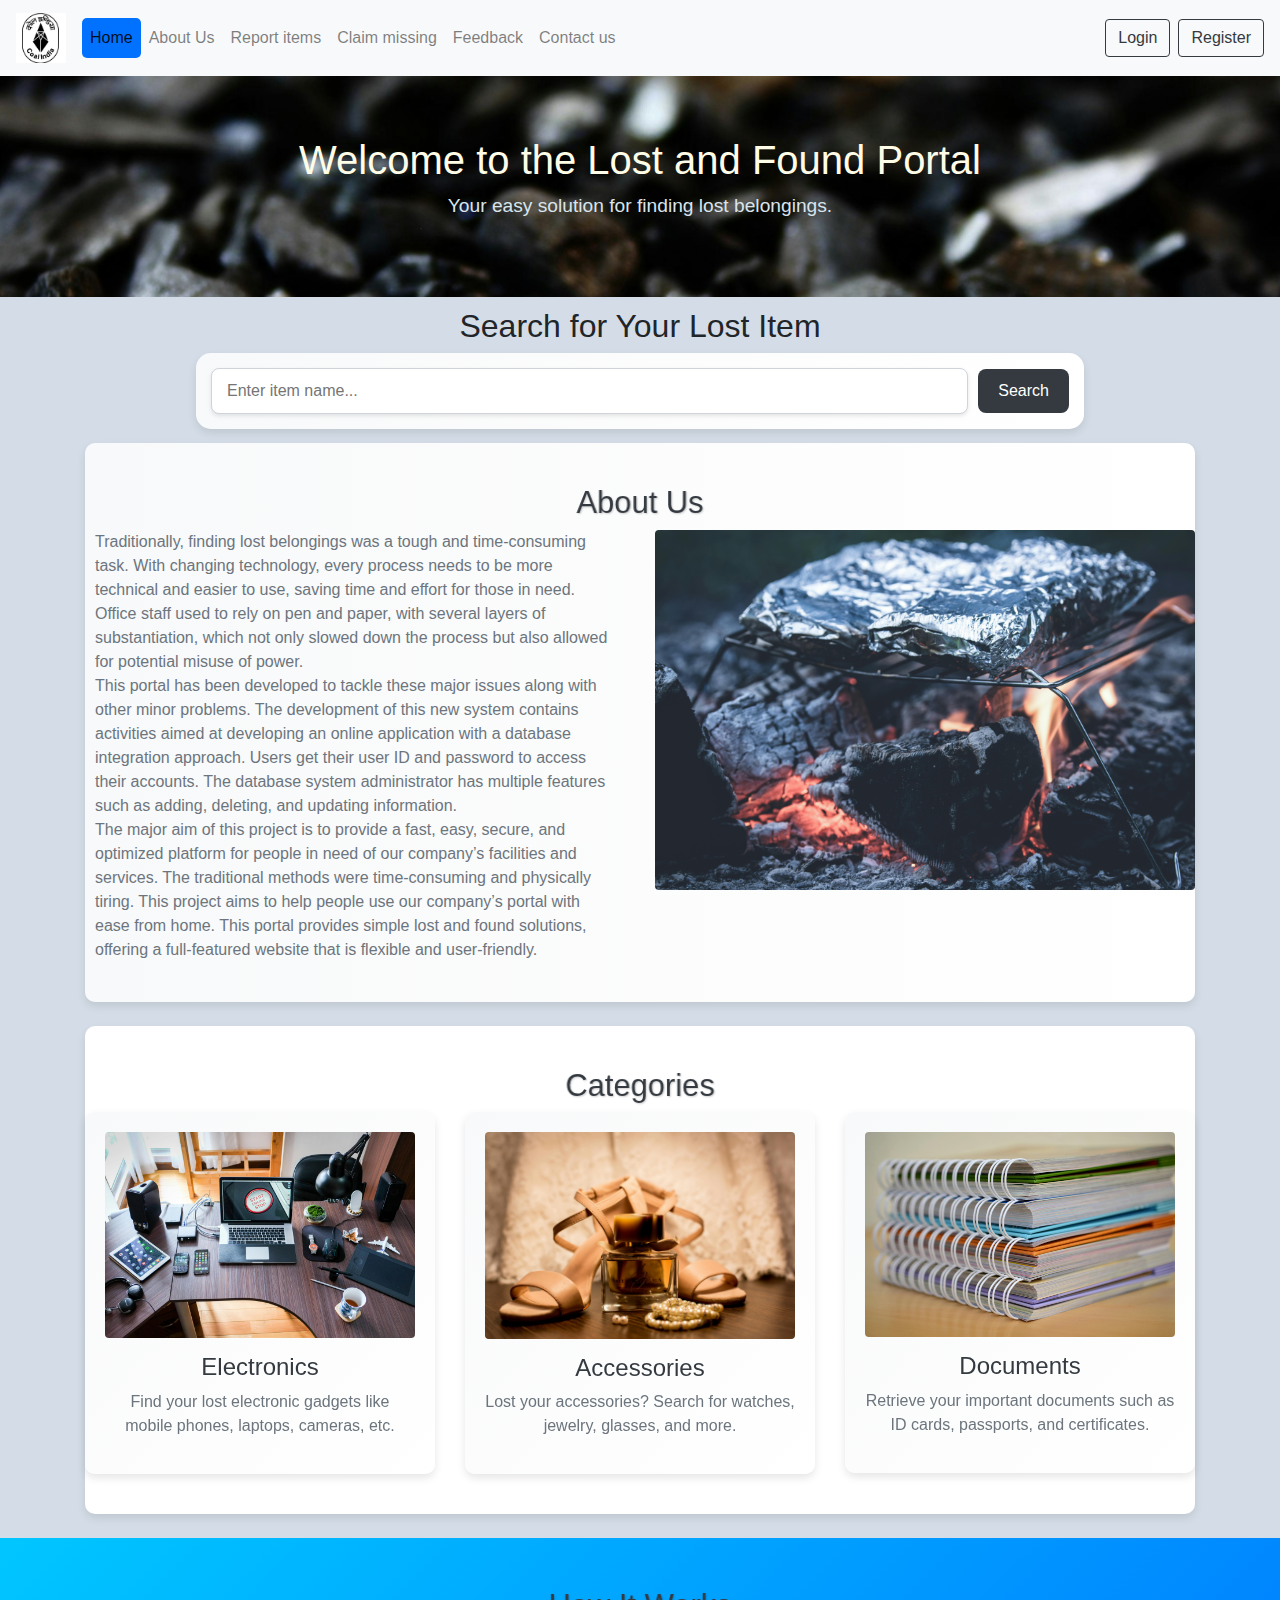
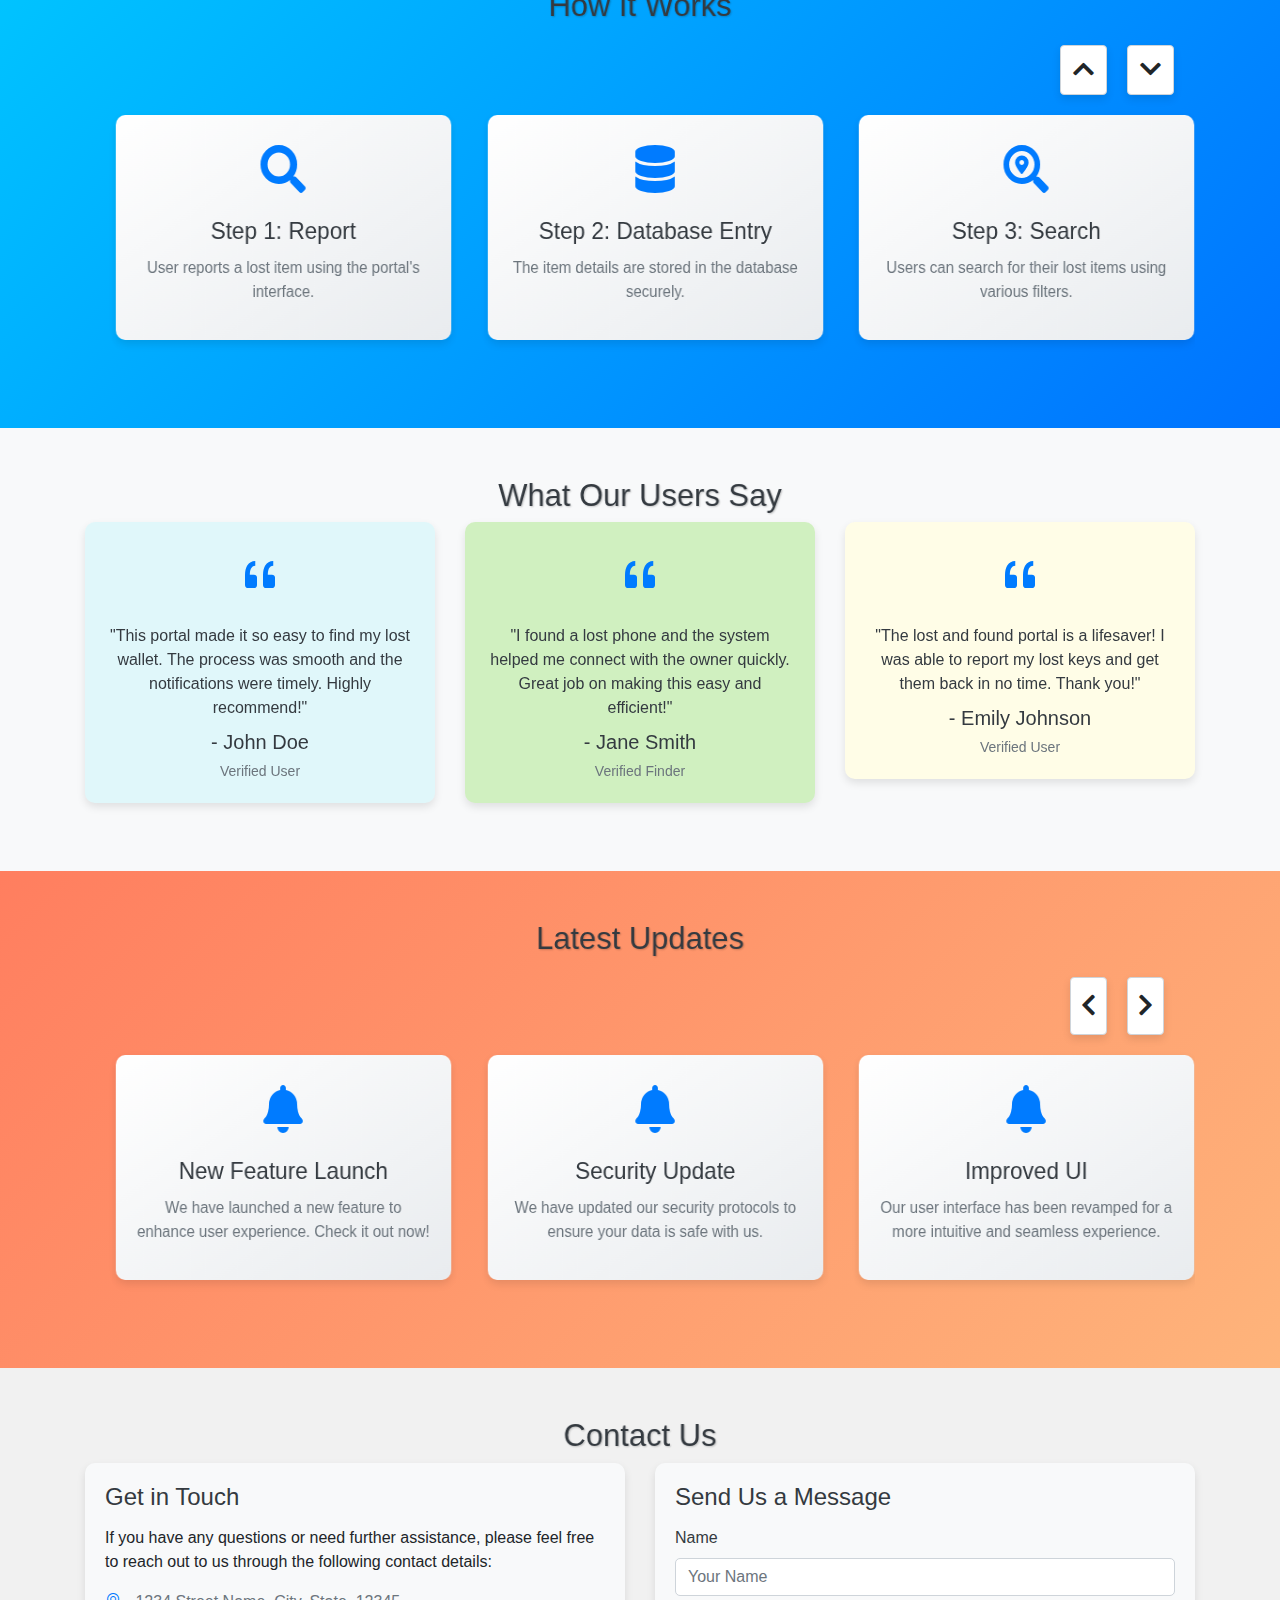
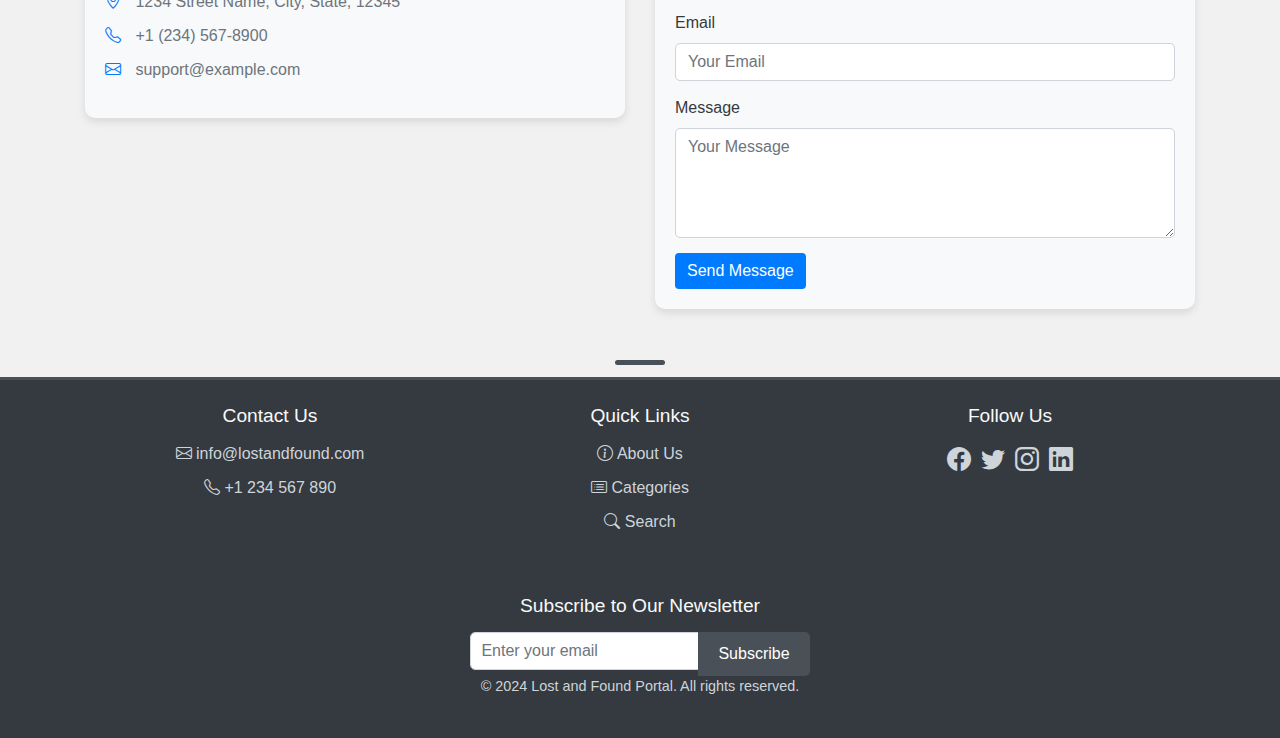
<file: index.html>
<!DOCTYPE html>
<html lang="en">
<head>
    <meta charset="UTF-8">
    <meta name="viewport" content="width=device-width, initial-scale=1.0">
    <title>Lost and Found Portal</title>
    <link rel="stylesheet" href="https://stackpath.bootstrapcdn.com/bootstrap/4.5.2/css/bootstrap.min.css">
    <link rel="stylesheet" href="https://cdn.jsdelivr.net/npm/bootstrap-icons/font/bootstrap-icons.css">
    <link rel="stylesheet" href="https://maxcdn.bootstrapcdn.com/bootstrap/4.5.2/css/bootstrap.min.css">
    <link rel="stylesheet" href="https://cdnjs.cloudflare.com/ajax/libs/font-awesome/5.15.1/css/all.min.css">
    <link rel="stylesheet" href="styles.css">
</head>
<body>
    <!-- Navigation Bar -->
    <nav class="navbar navbar-expand-lg navbar-light bg-light">
        <a class="navbar-brand" href="#">
            <img src="image/bccl_logo.jpg" alt="BCCL Logo" class="d-inline-block align-top" height="50">
        </a>
        <button class="navbar-toggler" type="button" data-toggle="collapse" data-target="#navbarNav" aria-controls="navbarNav" aria-expanded="false" aria-label="Toggle navigation">
            <span class="navbar-toggler-icon"></span>
        </button>
        <div class="collapse navbar-collapse" id="navbarNav">
            <ul class="navbar-nav">
                <li class="nav-item">
                    <a class="nav-link active" href="index.html">Home</a>
                </li>
                <li class="nav-item">
                    <a class="nav-link" href="about.html">About Us</a>
                </li>
                <li class="nav-item">
                    <a class="nav-link" href="report.html">Report items</a>
                </li>
                <li class="nav-item">
                    <a class="nav-link" href="claim.html">Claim missing</a>
                </li>
                <li class="nav-item">
                    <a class="nav-link" href="feedback.html">Feedback</a>
                </li>
                <li class="nav-item">
                    <a class="nav-link" href="contact.html">Contact us</a>
                </li>
            </ul>
            <div class="d-flex">
                <button type="button" class="btn btn-outline-dark shadow-none me-lg-3 me-2 mr-2" data-toggle="modal" data-target="#loginModal">
                    Login
                </button>
                <button type="button" class="btn btn-outline-dark shadow-none me-lg-3" data-toggle="modal" data-target="#registerModal">
                    Register
                </button>
            </div>
        </div>
    </nav>

    <div class="modal fade" id="loginModal" data-backdrop="static" data-keyboard="false" tabindex="-1" aria-labelledby="staticBackdropLabel" aria-hidden="true">
        <div class="modal-dialog">
            <div class="modal-content">
                <form id="login-form">
                    <div class="modal-header">
                        <h5 class="modal-title d-flex align-items-center">
                            <i class="bi bi-person-circle fs-3 me-2"></i> User Login
                        </h5>
                        <button type="reset" class="btn-close shadow-none" data-dismiss="modal" aria-label="Close">x</button>
                    </div>
                    <div class="modal-body">
                        <div class="mb-3">
                            <label class="form-label">Email / Mobile</label>
                            <input type="text" name="email_mob" required class="form-control shadow-none">
                        </div>
                        <div class="mb-4">
                            <label class="form-label">Password</label>
                            <input type="password" name="pass" required class="form-control shadow-none">
                        </div>
                        <div class="d-flex align-items-center justify-content-between mb-2">
                            <button type="submit" class="btn btn-dark shadow-none">LOGIN</button>
                            <button type="button" class="btn text-secondary text-decoration-none shadow-none p-0" data-toggle="modal" data-target="#forgotModal" data-dismiss="modal">
                                Forget Password?
                            </button>
                        </div>
                    </div>
                    
                </form>
            
            </div>
        </div>
    </div>

    <div class="modal fade" id="registerModal" tabindex="-1" aria-labelledby="exampleModalLabel" aria-hidden="true">
        <div class="modal-dialog modal-lg">
            <div class="modal-content">
                <form id="register-form">
                    <div class="modal-header">
                        <h5 class="modal-title d-flex align-items-center">
                        <i class="bi bi-person-lines-fill fs-3 me-2"></i>User Registeration
                        </h5>
                        <button type="reset" class="btn-close shadow-none" data-dismiss="modal" aria-label="Close">x</button>
                    </div>
                    <div class="modal-body">
                        <span class="badge bg-light text-dark mb-3 text-wrap lh-base">
                        Note: Your details must match with your ID (Aadhaar card, passport, driving license, etc.)
                        that will required during check-in.
                        </span>
                        <div class="container-fluid">
                            <div class="row">
                                <div class="col-md-6 ps-0 mb-3">
                                    <label class="form-label">Name</label>
                                    <input name="name" type="text" class="form-control shadow-none" required>
                                </div>
                                <div class="col-md-6 p-0 mb-3">
                                    <label class="form-label">Email </label>
                                    <input name="email" type="email" class="form-control shadow-none" required>
                                </div>
                                <div class="col-md-6 ps-0 mb-3">
                                    <label class="form-label">Phone Number</label>
                                    <input name="phonenum" type="number" class="form-control shadow-none" required>
                                </div>
                                <div class="col-md-6 p-0 mb-3">
                                    <label class="form-label">Picture</label>
                                    <input name="profile" type="file" accept=".jpg, .jpeg, .png, .webp" class="form-control shadow-none" required>
                                </div>
                                <div class="col-md-12 p-0 mb-3">
                                    <label class="form-label">Address</label>
            
                                    <textarea name="address" class="form-control shadow-none" rows="1" required></textarea>
                                </div>
                                <div class="col-md-6 ps-0 mb-3">
                                    <label class="form-label">Pincode</label>
                                    <input name="pincode" type="number" class="form-control shadow-none" required>
                                </div>
                                <div class="col-md-6 p-0 mb-3">
                                    <label class="form-label">Date of birth</label>
                                    <input name="dob" type="date" class="form-control shadow-none" required>
                                </div>
                                <div class="col-md-6 ps-0 mb-3">
                                    <label class="form-label">Password</label>
                                    <input name="pass" type="password" class="form-control shadow-none" required>
                                </div>
                                <div class="col-md-6 p-0 mb-3">
                                    <label class="form-label">Confirm Password</label>
                                    <input name="cpass" type="password" class="form-control shadow-none" required>
                                </div>
                            
                            </div>
                        </div>
                        <div class="text-center my-1">
                            <button type="submit" class="btn btn-dark shadow-none">REGISTER</button>
                        </div>
                    </div>
            </form>
            </div>
        </div>
    </div>

    <div class="modal fade" id="forgotModal" data-backdrop="static" data-keyboard="false" tabindex="-1" aria-labelledby="staticBackdropLabel" aria-hidden="true">
        <div class="modal-dialog">
            <div class="modal-content">
                <form id="forgot-form">
                    <div class="modal-header">
                        <h5 class="modal-title d-flex align-items-center">
                            <i class="bi bi-person-circle fs-3 me-2"></i> Forgot Password
                        </h5>
                    </div>
                    <div class="modal-body">
                        <span class="badge bg-light text-dark mb-3 text-wrap lh-base">
                            Note: A link will be sent to your email to reset your password!
                        </span>
                        <div class="mb-4">
                            <label class="form-label">Email</label>
                            <input type="email" name="email" required class="form-control shadow-none">
                        </div>
                        <div class="mb-2 text-end">
                            <button type="button" class="btn shadow-none p-0 me-2" data-toggle="modal" data-target="#loginModal" data-dismiss="modal">
                                CANCEL
                            </button>
                            <button type="submit" class="btn btn-dark shadow-none">SEND LINK</button>
                        </div>
                    </div>
                    
                </form>
            
            </div>
        </div>
    </div>

    <!-- Hero Section -->
    <header class="hero-section text-center">
        <h1>Welcome to the Lost and Found Portal</h1>
        <p>Your easy solution for finding lost belongings.</p>
    </header>

    <!-- Search Bar Section -->
    <section class="search-bar-section text-center">
        <div class="container">
            <h2>Search for Your Lost Item</h2>
            <div class="search-bar">
                <input type="text" id="searchInput" placeholder="Enter item name...">
                <button id="searchButton">Search</button>
            </div>
        </div>
    </section>

    <!-- Content Section -->
    <main class="container">
        <!-- About Us Section -->
        <section id="about-us" class="my-4">
            <h2 class="animated-header">About Us</h2>
            <div class="row">
                <div class="col-md-6">
                    <p>Traditionally, finding lost belongings was a tough and time-consuming task. With changing technology, every process needs to be more technical and easier to use, saving time and effort for those in need. Office staff used to rely on pen and paper, with several layers of substantiation, which not only slowed down the process but also allowed for potential misuse of power.</p>
                    <p>This portal has been developed to tackle these major issues along with other minor problems. The development of this new system contains activities aimed at developing an online application with a database integration approach. Users get their user ID and password to access their accounts. The database system administrator has multiple features such as adding, deleting, and updating information.</p>
                    <p>The major aim of this project is to provide a fast, easy, secure, and optimized platform for people in need of our company’s facilities and services. The traditional methods were time-consuming and physically tiring. This project aims to help people use our company’s portal with ease from home. This portal provides simple lost and found solutions, offering a full-featured website that is flexible and user-friendly.</p>
                </div>
                <div class="col-md-6">
                    <img src="image/container.jpg" alt="Lost and Found" class="img-fluid rounded animated-image">
                </div>
            </div>
        </section>

        <!-- Categories Section -->
        <section id="categories" class="my-4">
            <h2 class="animated-header">Categories</h2>
            <div class="row">
                <div class="col-md-4">
                    <div class="category-card">
                        <img src="image/electronics.jpg" alt="Electronics" class="img-fluid rounded">
                        <h3>Electronics</h3>
                        <p>Find your lost electronic gadgets like mobile phones, laptops, cameras, etc.</p>
                    </div>
                </div>
                <div class="col-md-4">
                    <div class="category-card">
                        <img src="image/accessories.jpg" alt="Accessories" class="img-fluid rounded">
                        <h3>Accessories</h3>
                        <p>Lost your accessories? Search for watches, jewelry, glasses, and more.</p>
                    </div>
                </div>
                <div class="col-md-4">
                    <div class="category-card">
                        <img src="image/documents.jpg" alt="Documents" class="img-fluid rounded">
                        <h3>Documents</h3>
                        <p>Retrieve your important documents such as ID cards, passports, and certificates.</p>
                    </div>
                </div>
            </div>
        </section>
    </main>

    <!-- How It Works Section -->
    <section id="how-it-works" class="py-5">
        <div class="container position-relative">
            <h2 class="animated-header text-center">How It Works</h2>
            <div class="arrow-container">
                <button class="btn btn-black" id="prev-how-it-works">
                    <i class="fas fa-chevron-up"></i>
                </button>
                <button class="btn btn-black" id="next-how-it-works">
                    <i class="fas fa-chevron-down"></i>
                </button>
            </div>
            <div class="how-it-works-wrapper" id="how-it-works-wrapper">
                <div class="how-it-works-card">
                    <div class="how-it-works-icon">
                        <i class="fas fa-search"></i>
                    </div>
                    <h3>Step 1: Report</h3>
                    <p>User reports a lost item using the portal's interface.</p>
                </div>
                <div class="how-it-works-card">
                    <div class="how-it-works-icon">
                        <i class="fas fa-database"></i>
                    </div>
                    <h3>Step 2: Database Entry</h3>
                    <p>The item details are stored in the database securely.</p>
                </div>
                <div class="how-it-works-card">
                    <div class="how-it-works-icon">
                        <i class="fas fa-search-location"></i>
                    </div>
                    <h3>Step 3: Search</h3>
                    <p>Users can search for their lost items using various filters.</p>
                </div>
                <div class="how-it-works-card">
                    <div class="how-it-works-icon">
                        <i class="fas fa-check"></i>
                    </div>
                    <h3>Step 4: Verification</h3>
                    <p>Admin verifies the claim and matches it with found items.</p>
                </div>
                <div class="how-it-works-card">
                    <div class="how-it-works-icon">
                        <i class="fas fa-handshake"></i>
                    </div>
                    <h3>Step 5: Return</h3>
                    <p>Verified items are returned to their rightful owners.</p>
                </div>
            </div>
        </div>
    </section>

    <!-- Testimonials Section -->
    <section id="testimonials" class="py-5">
        <div class="container">
            <h2 class="animated-header text-center">What Our Users Say</h2>
            <div class="row">
                <!-- Testimonial 1 -->
                <div class="col-md-4">
                    <div class="testimonial-card bg-light-blue text-dark">
                        <div class="testimonial-icon">
                            <i class="bi bi-quote"></i>
                        </div>
                        <p>"This portal made it so easy to find my lost wallet. The process was smooth and the notifications were timely. Highly recommend!"</p>
                        <h5>- John Doe</h5>
                        <small>Verified User</small>
                    </div>
                </div>
                <!-- Testimonial 2 -->
                <div class="col-md-4">
                    <div class="testimonial-card bg-light-green text-dark">
                        <div class="testimonial-icon">
                            <i class="bi bi-quote"></i>
                        </div>
                        <p>"I found a lost phone and the system helped me connect with the owner quickly. Great job on making this easy and efficient!"</p>
                        <h5>- Jane Smith</h5>
                        <small>Verified Finder</small>
                    </div>
                </div>
                <!-- Testimonial 3 -->
                <div class="col-md-4">
                    <div class="testimonial-card bg-light-yellow text-dark">
                        <div class="testimonial-icon">
                            <i class="bi bi-quote"></i>
                        </div>
                        <p>"The lost and found portal is a lifesaver! I was able to report my lost keys and get them back in no time. Thank you!"</p>
                        <h5>- Emily Johnson</h5>
                        <small>Verified User</small>
                    </div>
                </div>
            </div>
        </div>
    </section>

    <!-- Latest Updates Section -->
    <section id="latest-updates" class="py-5">
        <div class="container position-relative">
            <h2 class="animated-header text-center">Latest Updates</h2>
            <div class="arrow-container">
                <button class="btn btn-light" id="prev-updates">
                    <i class="fas fa-chevron-left"></i>
                </button>
                <button class="btn btn-light" id="next-updates">
                    <i class="fas fa-chevron-right"></i>
                </button>
            </div>
            <div class="latest-updates-wrapper" id="updates-wrapper">
                <div class="update-card">
                    <div class="update-icon">
                        <i class="fas fa-bell"></i>
                    </div>
                    <h3>New Feature Launch</h3>
                    <p>We have launched a new feature to enhance user experience. Check it out now!</p>
                </div>
                <div class="update-card">
                    <div class="update-icon">
                        <i class="fas fa-bell"></i>
                    </div>
                    <h3>Security Update</h3>
                    <p>We have updated our security protocols to ensure your data is safe with us.</p>
                </div>
                <div class="update-card">
                    <div class="update-icon">
                        <i class="fas fa-bell"></i>
                    </div>
                    <h3>Improved UI</h3>
                    <p>Our user interface has been revamped for a more intuitive and seamless experience.</p>
                </div>
                <div class="update-card">
                    <div class="update-icon">
                        <i class="fas fa-bell"></i>
                    </div>
                    <h3>New Partnerships</h3>
                    <p>We have partnered with leading brands to bring you more value and services.</p>
                </div>
                <div class="update-card">
                    <div class="update-icon">
                        <i class="fas fa-bell"></i>
                    </div>
                    <h3>User Feedback</h3>
                    <p>Your feedback is invaluable. We have implemented changes based on your suggestions.</p>
                </div>
            </div>
        </div>
    </section>

    <!-- Contact Us Section -->
    <section id="contact-us" class="py-5">
        <div class="container">
            <h2 class="animated-header text-center">Contact Us</h2>
            <div class="row">
                <!-- Contact Details -->
                <div class="col-md-6">
                    <div class="contact-details bg-light">
                        <h3>Get in Touch</h3>
                        <p>If you have any questions or need further assistance, please feel free to reach out to us through the following contact details:</p>
                        <ul>
                            <li><i class="bi bi-geo-alt"></i> 1234 Street Name, City, State, 12345</li>
                            <li><i class="bi bi-telephone"></i> +1 (234) 567-8900</li>
                            <li><i class="bi bi-envelope"></i> support@example.com</li>
                        </ul>
                    </div>
                </div>
                <!-- Contact Form -->
                <div class="col-md-6">
                    <div class="contact-form bg-light">
                        <h3>Send Us a Message</h3>
                        <form id="contact-form">
                            <div class="form-group">
                                <label for="name">Name</label>
                                <input type="text" class="form-control" id="name" placeholder="Your Name" required>
                            </div>
                            <div class="form-group">
                                <label for="email">Email</label>
                                <input type="email" class="form-control" id="email" placeholder="Your Email" required>
                            </div>
                            <div class="form-group">
                                <label for="message">Message</label>
                                <textarea class="form-control" id="message" rows="4" placeholder="Your Message" required></textarea>
                            </div>
                            <button type="submit" class="btn btn-primary">Send Message</button>
                        </form>
                    </div>
                </div>
            </div>
        </div>
    </section>

    <!-- Advanced Footer -->
    <footer class="text-center py-4 advanced-footer">
        <div class="container">
            <div class="row">
                <div class="col-md-4">
                    <h5>Contact Us</h5>
                    <ul class="list-unstyled">
                        <li><a href="mailto:info@lostandfound.com"><i class="bi bi-envelope"></i> info@lostandfound.com</a></li>
                        <li><a href="tel:+1234567890"><i class="bi bi-telephone"></i> +1 234 567 890</a></li>
                    </ul>
                </div>
                <div class="col-md-4">
                    <h5>Quick Links</h5>
                    <ul class="list-unstyled">
                        <li><a href="#about-us"><i class="bi bi-info-circle"></i> About Us</a></li>
                        <li><a href="#categories"><i class="bi bi-card-list"></i> Categories</a></li>
                        <li><a href="#search"><i class="bi bi-search"></i> Search</a></li>
                    </ul>
                </div>
                <div class="col-md-4">
                    <h5>Follow Us</h5>
                    <ul class="list-unstyled social-icons">
                        <li><a href="#"><i class="bi bi-facebook"></i></a></li>
                        <li><a href="#"><i class="bi bi-twitter"></i></a></li>
                        <li><a href="#"><i class="bi bi-instagram"></i></a></li>
                        <li><a href="#"><i class="bi bi-linkedin"></i></a></li>
                    </ul>
                </div>
            </div>
            <div class="newsletter mt-4">
                <h5>Subscribe to Our Newsletter</h5>
                <form id="newsletterForm">
                    <div class="input-group">
                        <input type="email" class="form-control" placeholder="Enter your email" required>
                        <div class="input-group-append">
                            <button class="btn btn-primary" type="submit">Subscribe</button>
                        </div>
                    </div>
                </form>
            </div>
        </div>
        <p>&copy; 2024 Lost and Found Portal. All rights reserved.</p>
    </footer>

    <script src="https://code.jquery.com/jquery-3.5.1.slim.min.js"></script>
    <script src="https://cdn.jsdelivr.net/npm/@popperjs/core@2.11.6/dist/umd/popper.min.js"></script>
    <script src="https://stackpath.bootstrapcdn.com/bootstrap/4.5.2/js/bootstrap.min.js"></script>
    <script src="scripts.js"></script>
</body>
</html>
</file>
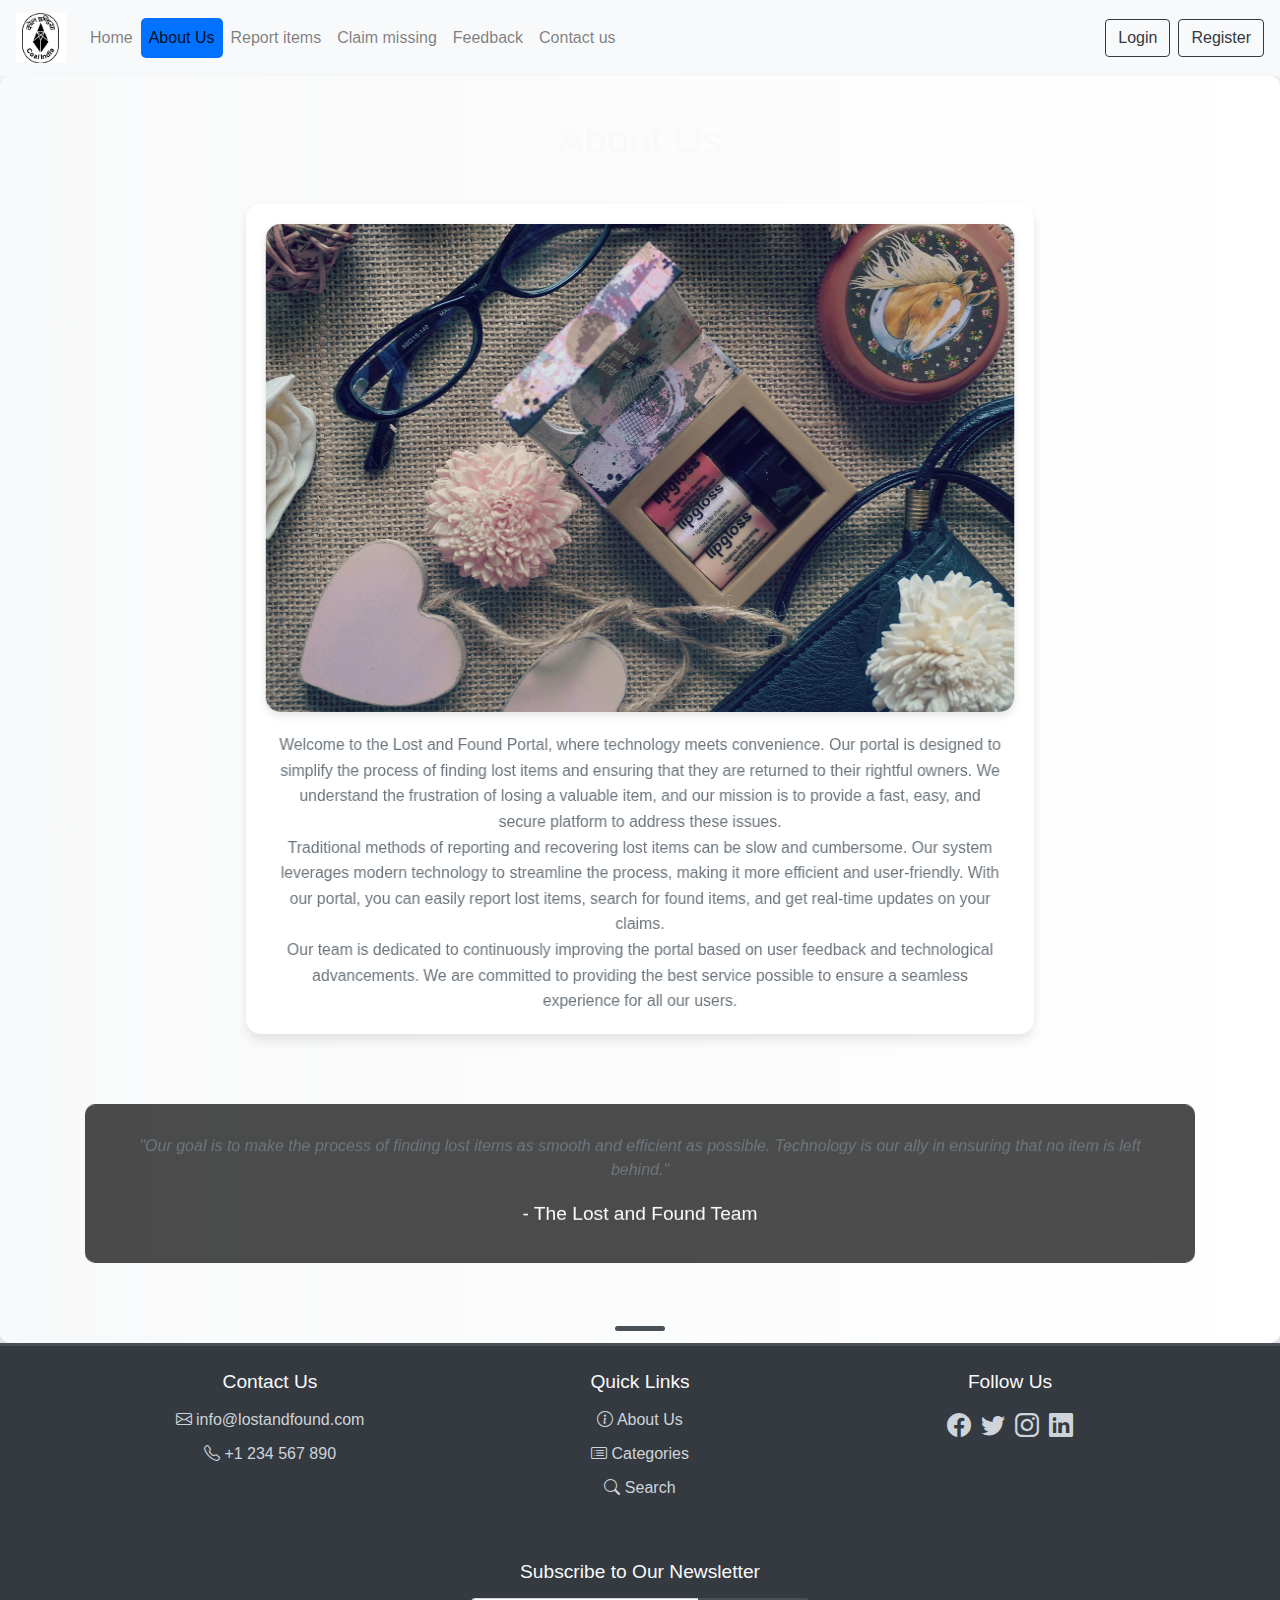
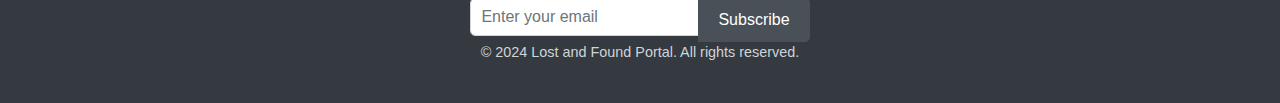
<file: about.html>
<!DOCTYPE html>
<html lang="en">
<head>
    <meta charset="UTF-8">
    <meta name="viewport" content="width=device-width, initial-scale=1.0">
    <title>About Us - Lost and Found Portal</title>
    <link rel="stylesheet" href="https://maxcdn.bootstrapcdn.com/bootstrap/4.5.2/css/bootstrap.min.css">
    <link rel="stylesheet" href="https://cdnjs.cloudflare.com/ajax/libs/font-awesome/5.15.1/css/all.min.css">
    <link rel="stylesheet" href="https://cdn.jsdelivr.net/npm/bootstrap-icons/font/bootstrap-icons.css">
    <link rel="stylesheet" href="styles.css">
</head>

<style>
    body {
        background: linear-gradient(135deg, #f0f4f8, #e9ecef);
        font-family: 'Roboto', sans-serif;
        overflow-x: hidden; /* Prevent horizontal scroll */
    }

    .about-us-section {
        padding: 60px 0;
        position: relative;
        perspective: 1000px;
        background: url('image/background.jpg') no-repeat center center fixed;
        background-size: cover;
        color: #fff;
        overflow: hidden;
    }

    .about-us-header {
        text-align: center;
        margin-bottom: 40px;
        color: #f8f9fa;
        transform: rotateX(15deg);
        transition: transform 0.3s ease, color 0.3s ease;
        font-size: 2.5rem;
    }

    .about-us-header:hover {
        color: #007bff;
        transform: rotateX(0);
    }

    .about-us-content {
        display: flex;
        flex-direction: column;
        align-items: center;
        gap: 30px;
        position: relative;
    }

    .about-us-card {
        background: rgba(255, 255, 255, 0.9);
        border-radius: 15px;
        box-shadow: 0 6px 12px rgba(0, 0, 0, 0.1);
        padding: 20px;
        text-align: center;
        width: 80%;
        max-width: 800px;
        transform: rotateY(10deg);
        transition: transform 0.3s ease, box-shadow 0.3s ease;
        backdrop-filter: blur(5px); /* Add blur effect */
    }

    .about-us-card:hover {
        transform: scale(1.05) rotateY(0);
        box-shadow: 0 12px 24px rgba(0, 0, 0, 0.2);
    }

    .about-us-img {
        max-width: 100%;
        border-radius: 15px;
        box-shadow: 0 4px 8px rgba(0, 0, 0, 0.1);
        margin-bottom: 20px;
        animation: fadeIn 2s ease-in-out;
    }

    .about-us-text {
        font-size: 1.1rem;
        color: #343a40;
        line-height: 1.6;
    }

    @keyframes fadeIn {
        from { opacity: 0; }
        to { opacity: 1; }
    }

    .quote-section {
        background: rgba(0, 0, 0, 0.7);
        padding: 30px;
        border-radius: 10px;
        text-align: center;
        margin: 40px 0;
        color: #f8f9fa;
        transform: rotateX(-5deg);
        transition: transform 0.3s ease;
    }

    .quote-section:hover {
        transform: rotateX(0);
    }

    .quote-section p {
        font-size: 1.5rem;
        font-style: italic;
    }

    .quote-section h4 {
        margin-top: 20px;
        font-size: 1.2rem;
    }

    /* Responsive Adjustments */
    @media (max-width: 768px) {
        .about-us-card {
            width: 90%;
        }
    }
</style>

<body>

    <!-- Navigation Bar -->
    <nav class="navbar navbar-expand-lg navbar-light bg-light">
        <a class="navbar-brand" href="#">
            <img src="image/bccl_logo.jpg" alt="BCCL Logo" class="d-inline-block align-top" height="50">
        </a>
        <button class="navbar-toggler" type="button" data-toggle="collapse" data-target="#navbarNav" aria-controls="navbarNav" aria-expanded="false" aria-label="Toggle navigation">
            <span class="navbar-toggler-icon"></span>
        </button>
        <div class="collapse navbar-collapse" id="navbarNav">
            <ul class="navbar-nav">
                <li class="nav-item">
                    <a class="nav-link" href="index.html">Home</a>
                </li>
                <li class="nav-item">
                    <a class="nav-link active" href="about.html">About Us</a>
                </li>
                <li class="nav-item">
                    <a class="nav-link" href="report.html">Report items</a>
                </li>
                <li class="nav-item">
                    <a class="nav-link" href="claim.html">Claim missing</a>
                </li>
                <li class="nav-item">
                    <a class="nav-link" href="feedback.html">Feedback</a>
                </li>
                <li class="nav-item">
                    <a class="nav-link" href="contact.html">Contact us</a>
                </li>
            </ul>
            <div class="d-flex">
                <button type="button" class="btn btn-outline-dark shadow-none me-lg-3 me-2 mr-2" data-toggle="modal" data-target="#loginModal">
                    Login
                </button>
                <button type="button" class="btn btn-outline-dark shadow-none me-lg-3" data-toggle="modal" data-target="#registerModal">
                    Register
                </button>
            </div>
        </div>
    </nav>

    <div class="modal fade" id="loginModal" data-backdrop="static" data-keyboard="false" tabindex="-1" aria-labelledby="staticBackdropLabel" aria-hidden="true">
        <div class="modal-dialog">
            <div class="modal-content">
                <form id="login-form">
                    <div class="modal-header">
                        <h5 class="modal-title d-flex align-items-center">
                            <i class="bi bi-person-circle fs-3 me-2"></i> User Login
                        </h5>
                        <button type="reset" class="btn-close shadow-none" data-dismiss="modal" aria-label="Close">x</button>
                    </div>
                    <div class="modal-body">
                        <div class="mb-3">
                            <label class="form-label">Email / Mobile</label>
                            <input type="text" name="email_mob" required class="form-control shadow-none">
                        </div>
                        <div class="mb-4">
                            <label class="form-label">Password</label>
                            <input type="password" name="pass" required class="form-control shadow-none">
                        </div>
                        <div class="d-flex align-items-center justify-content-between mb-2">
                            <button type="submit" class="btn btn-dark shadow-none">LOGIN</button>
                            <button type="button" class="btn text-secondary text-decoration-none shadow-none p-0" data-toggle="modal" data-target="#forgotModal" data-dismiss="modal">
                                Forget Password?
                            </button>
                        </div>
                    </div>
                    
                </form>
            
            </div>
        </div>
    </div>

    <div class="modal fade" id="registerModal" tabindex="-1" aria-labelledby="exampleModalLabel" aria-hidden="true">
        <div class="modal-dialog modal-lg">
            <div class="modal-content">
                <form id="register-form">
                    <div class="modal-header">
                        <h5 class="modal-title d-flex align-items-center">
                        <i class="bi bi-person-lines-fill fs-3 me-2"></i>User Registeration
                        </h5>
                        <button type="reset" class="btn-close shadow-none" data-dismiss="modal" aria-label="Close">x</button>
                    </div>
                    <div class="modal-body">
                        <span class="badge bg-light text-dark mb-3 text-wrap lh-base">
                        Note: Your details must match with your ID (Aadhaar card, passport, driving license, etc.)
                        that will required during check-in.
                        </span>
                        <div class="container-fluid">
                            <div class="row">
                                <div class="col-md-6 ps-0 mb-3">
                                    <label class="form-label">Name</label>
                                    <input name="name" type="text" class="form-control shadow-none" required>
                                </div>
                                <div class="col-md-6 p-0 mb-3">
                                    <label class="form-label">Email </label>
                                    <input name="email" type="email" class="form-control shadow-none" required>
                                </div>
                                <div class="col-md-6 ps-0 mb-3">
                                    <label class="form-label">Phone Number</label>
                                    <input name="phonenum" type="number" class="form-control shadow-none" required>
                                </div>
                                <div class="col-md-6 p-0 mb-3">
                                    <label class="form-label">Picture</label>
                                    <input name="profile" type="file" accept=".jpg, .jpeg, .png, .webp" class="form-control shadow-none" required>
                                </div>
                                <div class="col-md-12 p-0 mb-3">
                                    <label class="form-label">Address</label>
            
                                    <textarea name="address" class="form-control shadow-none" rows="1" required></textarea>
                                </div>
                                <div class="col-md-6 ps-0 mb-3">
                                    <label class="form-label">Pincode</label>
                                    <input name="pincode" type="number" class="form-control shadow-none" required>
                                </div>
                                <div class="col-md-6 p-0 mb-3">
                                    <label class="form-label">Date of birth</label>
                                    <input name="dob" type="date" class="form-control shadow-none" required>
                                </div>
                                <div class="col-md-6 ps-0 mb-3">
                                    <label class="form-label">Password</label>
                                    <input name="pass" type="password" class="form-control shadow-none" required>
                                </div>
                                <div class="col-md-6 p-0 mb-3">
                                    <label class="form-label">Confirm Password</label>
                                    <input name="cpass" type="password" class="form-control shadow-none" required>
                                </div>
                            
                            </div>
                        </div>
                        <div class="text-center my-1">
                            <button type="submit" class="btn btn-dark shadow-none">REGISTER</button>
                        </div>
                    </div>
            </form>
            </div>
        </div>
    </div>

    <div class="modal fade" id="forgotModal" data-backdrop="static" data-keyboard="false" tabindex="-1" aria-labelledby="staticBackdropLabel" aria-hidden="true">
        <div class="modal-dialog">
            <div class="modal-content">
                <form id="forgot-form">
                    <div class="modal-header">
                        <h5 class="modal-title d-flex align-items-center">
                            <i class="bi bi-person-circle fs-3 me-2"></i> Forgot Password
                        </h5>
                    </div>
                    <div class="modal-body">
                        <span class="badge bg-light text-dark mb-3 text-wrap lh-base">
                            Note: A link will be sent to your email to reset your password!
                        </span>
                        <div class="mb-4">
                            <label class="form-label">Email</label>
                            <input type="email" name="email" required class="form-control shadow-none">
                        </div>
                        <div class="mb-2 text-end">
                            <button type="button" class="btn shadow-none p-0 me-2" data-toggle="modal" data-target="#loginModal" data-dismiss="modal">
                                CANCEL
                            </button>
                            <button type="submit" class="btn btn-dark shadow-none">SEND LINK</button>
                        </div>
                    </div>
                    
                </form>
            
            </div>
        </div>
    </div>

    <!-- About Us Section -->
    <section id="about-us" class="about-us-section">
        <div class="container">
            <h2 class="about-us-header">About Us</h2>
            <div class="about-us-content">
                <div class="about-us-card">
                    <img src="image/accessory.jpg" alt="About Us Image" class="about-us-img">
                    <div class="about-us-text">
                        <p>
                            Welcome to the Lost and Found Portal, where technology meets convenience. Our portal is designed to simplify the process of finding lost items and ensuring that they are returned to their rightful owners. We understand the frustration of losing a valuable item, and our mission is to provide a fast, easy, and secure platform to address these issues.
                        </p>
                        <p>
                            Traditional methods of reporting and recovering lost items can be slow and cumbersome. Our system leverages modern technology to streamline the process, making it more efficient and user-friendly. With our portal, you can easily report lost items, search for found items, and get real-time updates on your claims.
                        </p>
                        <p>
                            Our team is dedicated to continuously improving the portal based on user feedback and technological advancements. We are committed to providing the best service possible to ensure a seamless experience for all our users.
                        </p>
                    </div>
                </div>
                <div class="quote-section">
                    <p>"Our goal is to make the process of finding lost items as smooth and efficient as possible. Technology is our ally in ensuring that no item is left behind."</p>
                    <h4>- The Lost and Found Team</h4>
                </div>
            </div>
        </div>
    </section>

    <!-- Advanced Footer -->
    <footer class="text-center py-4 advanced-footer">
        <div class="container">
            <div class="row">
                <div class="col-md-4">
                    <h5>Contact Us</h5>
                    <ul class="list-unstyled">
                        <li><a href="mailto:info@lostandfound.com"><i class="bi bi-envelope"></i> info@lostandfound.com</a></li>
                        <li><a href="tel:+1234567890"><i class="bi bi-telephone"></i> +1 234 567 890</a></li>
                    </ul>
                </div>
                <div class="col-md-4">
                    <h5>Quick Links</h5>
                    <ul class="list-unstyled">
                        <li><a href="#about-us"><i class="bi bi-info-circle"></i> About Us</a></li>
                        <li><a href="#categories"><i class="bi bi-card-list"></i> Categories</a></li>
                        <li><a href="#search"><i class="bi bi-search"></i> Search</a></li>
                    </ul>
                </div>
                <div class="col-md-4">
                    <h5>Follow Us</h5>
                    <ul class="list-unstyled social-icons">
                        <li><a href="#"><i class="bi bi-facebook"></i></a></li>
                        <li><a href="#"><i class="bi bi-twitter"></i></a></li>
                        <li><a href="#"><i class="bi bi-instagram"></i></a></li>
                        <li><a href="#"><i class="bi bi-linkedin"></i></a></li>
                    </ul>
                </div>
            </div>
            <div class="newsletter mt-4">
                <h5>Subscribe to Our Newsletter</h5>
                <form id="newsletterForm">
                    <div class="input-group">
                        <input type="email" class="form-control" placeholder="Enter your email" required>
                        <div class="input-group-append">
                            <button class="btn btn-primary" type="submit">Subscribe</button>
                        </div>
                    </div>
                </form>
            </div>
        </div>
        <p>&copy; 2024 Lost and Found Portal. All rights reserved.</p>
    </footer>

    <script src="https://code.jquery.com/jquery-3.5.1.slim.min.js"></script>
    <script src="https://cdn.jsdelivr.net/npm/@popperjs/core@2.11.6/dist/umd/popper.min.js"></script>
    <script src="https://maxcdn.bootstrapcdn.com/bootstrap/4.5.2/js/bootstrap.min.js"></script>
    <script src="scripts.js"></script>
</body>
</html>
</file>
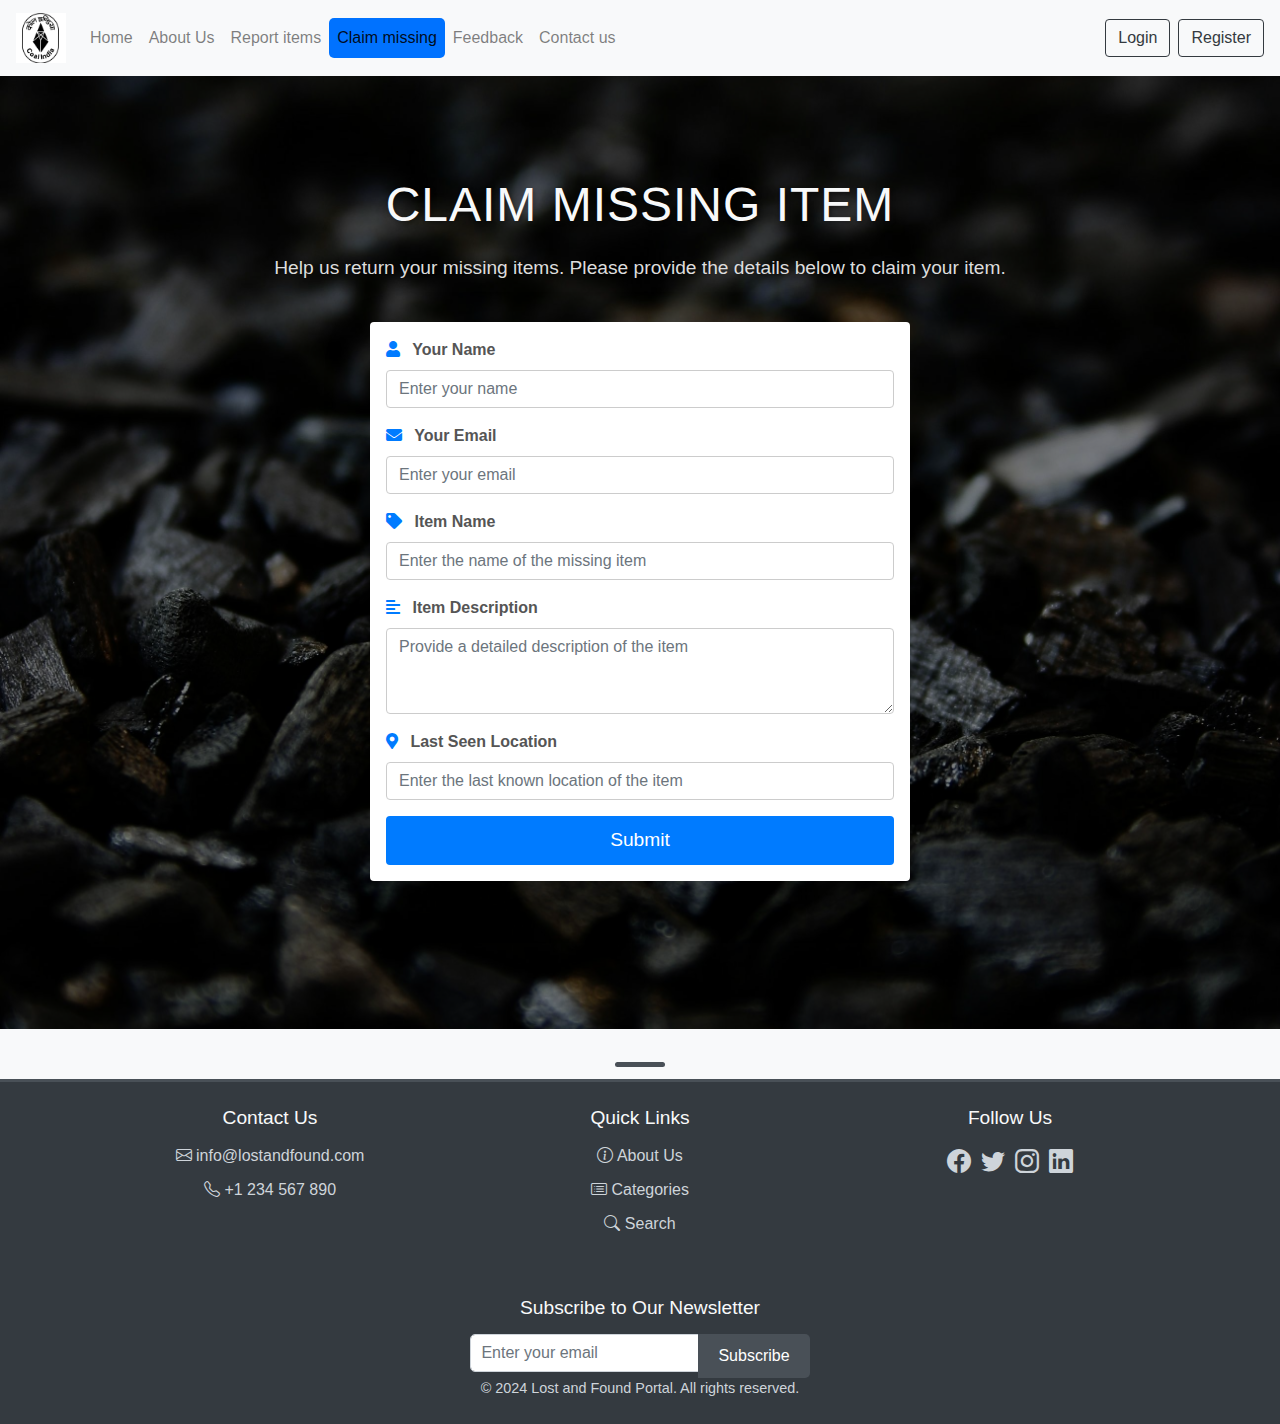
<file: claim.html>
<!DOCTYPE html>
<html lang="en">
<head>
    <meta charset="UTF-8">
    <meta name="viewport" content="width=device-width, initial-scale=1.0">
    <title>Claim Missing Item - Lost and Found Solutions Portal</title>
    <link rel="stylesheet" href="https://maxcdn.bootstrapcdn.com/bootstrap/4.5.2/css/bootstrap.min.css">
    <link rel="stylesheet" href="https://cdnjs.cloudflare.com/ajax/libs/font-awesome/5.15.4/css/all.min.css">
    <link rel="stylesheet" href="https://cdn.jsdelivr.net/npm/bootstrap-icons/font/bootstrap-icons.css">
    <link rel="stylesheet" href="styles.css">
</head>

<style>
    body {
        font-family: Arial, sans-serif;
        margin: 0;
        padding: 0;
        background: #f8f9fa;
    }

    .navbar-brand img {
        height: 50px;
    }

    .claim-section {
        position: relative;
        padding: 100px 0;
        background: url('image/background.jpg') no-repeat center center fixed;
        background-size: cover;
        color: #fff;
    }

    .claim-section::before {
        content: '';
        position: absolute;
        top: 0;
        left: 0;
        width: 100%;
        height: 100%;
        background: rgba(0, 0, 0, 0.5);
    }

    .claim-section .container {
        position: relative;
        z-index: 1;
    }

    .claim-section .display-4 {
        font-size: 3em;
        margin-bottom: 20px;
        text-transform: uppercase;
        letter-spacing: 1px;
        color: #f8f9fa;
        text-shadow: 2px 2px 4px rgba(0, 0, 0, 0.3);
        animation: color-change 5s infinite;
    }

    .claim-section .lead {
        font-size: 1.2em;
        margin-bottom: 40px;
        color: #ddd;
        text-shadow: 1px 1px 2px rgba(0, 0, 0, 0.1);
        animation: fade-in 3s forwards;
    }

    @keyframes color-change {
        0% {
            color: #f8f9fa;
        }
        25% {
            color: #b8daff;
        }
        50% {
            color: #ffffff;
        }
        75% {
            color: #b8daff;
        }
        100% {
            color: #f8f9fa;
        }
    }

    @keyframes fade-in {
        0% {
            opacity: 0;
        }
        100% {
            opacity: 1;
        }
    }

    .claim-card {
        background-color: rgba(255, 255, 255, 0.9);
        padding: 30px;
        border-radius: 8px;
        box-shadow: 0 4px 8px rgba(0, 0, 0, 0.1);
        transition: transform 0.3s, box-shadow 0.3s;
    }

    .claim-card:hover {
        transform: translateY(-10px);
        box-shadow: 0 8px 16px rgba(0, 0, 0, 0.2);
    }

    .claim-card .form-group label {
        font-weight: bold;
        color: #555;
    }

    .claim-card .form-group i {
        margin-right: 8px;
        color: #007bff;
    }

    .claim-card .form-control {
        border: 1px solid #ccc;
        border-radius: 4px;
    }

    .claim-card .btn {
        font-size: 1.2em;
        padding: 10px 20px;
        border-radius: 4px;
        transition: background-color 0.3s, transform 0.3s;
    }

    .claim-card .btn-primary {
        background-color: #007bff;
        border: none;
    }

    .claim-card .btn-primary:hover {
        background-color: #0056b3;
        transform: translateY(-3px);
    }

    footer {
        background-color: #343a40;
        color: #fff;
        padding: 20px 0;
        margin-top: 50px;
    }

    footer p {
        margin: 0;
    }

</style>

<body>
    <!-- Navigation Bar -->
    <nav class="navbar navbar-expand-lg navbar-light bg-light">
        <a class="navbar-brand" href="#">
            <img src="image/bccl_logo.jpg" alt="BCCL Logo" class="d-inline-block align-top" height="50">
        </a>
        <button class="navbar-toggler" type="button" data-toggle="collapse" data-target="#navbarNav" aria-controls="navbarNav" aria-expanded="false" aria-label="Toggle navigation">
            <span class="navbar-toggler-icon"></span>
        </button>
        <div class="collapse navbar-collapse" id="navbarNav">
            <ul class="navbar-nav">
                <li class="nav-item">
                    <a class="nav-link me-2" href="index.html">Home</a>
                </li>
                <li class="nav-item">
                    <a class="nav-link me-2" href="about.html">About Us</a>
                </li>
                <li class="nav-item">
                    <a class="nav-link me-2" href="report.html">Report items</a>
                </li>
                <li class="nav-item">
                    <a class="nav-link active me-2" href="claim.html">Claim missing</a>
                </li>
                <li class="nav-item">
                    <a class="nav-link me-2" href="feedback.html">Feedback</a>
                </li>
                <li class="nav-item">
                    <a class="nav-link me-2" href="contact.html">Contact us</a>
                </li>
            </ul>
            <div class="d-flex">
                <button type="button" class="btn btn-outline-dark shadow-none me-lg-3 me-2 mr-2" data-toggle="modal" data-target="#loginModal">
                    Login
                </button>
                <button type="button" class="btn btn-outline-dark shadow-none me-lg-3" data-toggle="modal" data-target="#registerModal">
                    Register
                </button>
            </div>
        </div>
    </nav>

    <div class="modal fade" id="loginModal" data-backdrop="static" data-keyboard="false" tabindex="-1" aria-labelledby="staticBackdropLabel" aria-hidden="true">
        <div class="modal-dialog">
            <div class="modal-content">
                <form id="login-form">
                    <div class="modal-header">
                        <h5 class="modal-title d-flex align-items-center">
                            <i class="bi bi-person-circle fs-3 me-2"></i> User Login
                        </h5>
                        <button type="reset" class="btn-close shadow-none" data-dismiss="modal" aria-label="Close">x</button>
                    </div>
                    <div class="modal-body">
                        <div class="mb-3">
                            <label class="form-label">Email / Mobile</label>
                            <input type="text" name="email_mob" required class="form-control shadow-none">
                        </div>
                        <div class="mb-4">
                            <label class="form-label">Password</label>
                            <input type="password" name="pass" required class="form-control shadow-none">
                        </div>
                        <div class="d-flex align-items-center justify-content-between mb-2">
                            <button type="submit" class="btn btn-dark shadow-none">LOGIN</button>
                            <button type="button" class="btn text-secondary text-decoration-none shadow-none p-0" data-toggle="modal" data-target="#forgotModal" data-dismiss="modal">
                                Forget Password?
                            </button>
                        </div>
                    </div>
                    
                </form>
            
            </div>
        </div>
    </div>

    <div class="modal fade" id="registerModal" tabindex="-1" aria-labelledby="exampleModalLabel" aria-hidden="true">
        <div class="modal-dialog modal-lg">
            <div class="modal-content">
                <form id="register-form">
                    <div class="modal-header">
                        <h5 class="modal-title d-flex align-items-center">
                        <i class="bi bi-person-lines-fill fs-3 me-2"></i>User Registeration
                        </h5>
                        <button type="reset" class="btn-close shadow-none" data-dismiss="modal" aria-label="Close">x</button>
                    </div>
                    <div class="modal-body">
                        <span class="badge bg-light text-dark mb-3 text-wrap lh-base">
                        Note: Your details must match with your ID (Aadhaar card, passport, driving license, etc.)
                        that will required during check-in.
                        </span>
                        <div class="container-fluid">
                            <div class="row">
                                <div class="col-md-6 ps-0 mb-3">
                                    <label class="form-label">Name</label>
                                    <input name="name" type="text" class="form-control shadow-none" required>
                                </div>
                                <div class="col-md-6 p-0 mb-3">
                                    <label class="form-label">Email </label>
                                    <input name="email" type="email" class="form-control shadow-none" required>
                                </div>
                                <div class="col-md-6 ps-0 mb-3">
                                    <label class="form-label">Phone Number</label>
                                    <input name="phonenum" type="number" class="form-control shadow-none" required>
                                </div>
                                <div class="col-md-6 p-0 mb-3">
                                    <label class="form-label">Picture</label>
                                    <input name="profile" type="file" accept=".jpg, .jpeg, .png, .webp" class="form-control shadow-none" required>
                                </div>
                                <div class="col-md-12 p-0 mb-3">
                                    <label class="form-label">Address</label>
            
                                    <textarea name="address" class="form-control shadow-none" rows="1" required></textarea>
                                </div>
                                <div class="col-md-6 ps-0 mb-3">
                                    <label class="form-label">Pincode</label>
                                    <input name="pincode" type="number" class="form-control shadow-none" required>
                                </div>
                                <div class="col-md-6 p-0 mb-3">
                                    <label class="form-label">Date of birth</label>
                                    <input name="dob" type="date" class="form-control shadow-none" required>
                                </div>
                                <div class="col-md-6 ps-0 mb-3">
                                    <label class="form-label">Password</label>
                                    <input name="pass" type="password" class="form-control shadow-none" required>
                                </div>
                                <div class="col-md-6 p-0 mb-3">
                                    <label class="form-label">Confirm Password</label>
                                    <input name="cpass" type="password" class="form-control shadow-none" required>
                                </div>
                            
                            </div>
                        </div>
                        <div class="text-center my-1">
                            <button type="submit" class="btn btn-dark shadow-none">REGISTER</button>
                        </div>
                    </div>
            </form>
            </div>
        </div>
    </div>

    <div class="modal fade" id="forgotModal" data-backdrop="static" data-keyboard="false" tabindex="-1" aria-labelledby="staticBackdropLabel" aria-hidden="true">
        <div class="modal-dialog">
            <div class="modal-content">
                <form id="forgot-form">
                    <div class="modal-header">
                        <h5 class="modal-title d-flex align-items-center">
                            <i class="bi bi-person-circle fs-3 me-2"></i> Forgot Password
                        </h5>
                    </div>
                    <div class="modal-body">
                        <span class="badge bg-light text-dark mb-3 text-wrap lh-base">
                            Note: A link will be sent to your email to reset your password!
                        </span>
                        <div class="mb-4">
                            <label class="form-label">Email</label>
                            <input type="email" name="email" required class="form-control shadow-none">
                        </div>
                        <div class="mb-2 text-end">
                            <button type="button" class="btn shadow-none p-0 me-2" data-toggle="modal" data-target="#loginModal" data-dismiss="modal">
                                CANCEL
                            </button>
                            <button type="submit" class="btn btn-dark shadow-none">SEND LINK</button>
                        </div>
                    </div>
                    
                </form>
            
            </div>
        </div>
    </div>

    <section class="claim-section">
        <div class="container">
            <h1 class="display-4 text-center">Claim Missing Item</h1>
            <p class="lead text-center">Help us return your missing items. Please provide the details below to claim your item.</p>
            <div class="row">
                <div class="col-md-6 offset-md-3">
                    <div class="claim-card shadow-lg p-3 mb-5 bg-white rounded">
                        <form id="claimItemForm">
                            <div class="form-group">
                                <label for="claimantName"><i class="fas fa-user"></i> Your Name</label>
                                <input type="text" class="form-control" id="claimantName" placeholder="Enter your name">
                            </div>
                            <div class="form-group">
                                <label for="claimantEmail"><i class="fas fa-envelope"></i> Your Email</label>
                                <input type="email" class="form-control" id="claimantEmail" placeholder="Enter your email">
                            </div>
                            <div class="form-group">
                                <label for="claimItemName"><i class="fas fa-tag"></i> Item Name</label>
                                <input type="text" class="form-control" id="claimItemName" placeholder="Enter the name of the missing item">
                            </div>
                            <div class="form-group">
                                <label for="claimItemDesc"><i class="fas fa-align-left"></i> Item Description</label>
                                <textarea class="form-control" id="claimItemDesc" rows="3" placeholder="Provide a detailed description of the item"></textarea>
                            </div>
                            <div class="form-group">
                                <label for="claimItemLocation"><i class="fas fa-map-marker-alt"></i> Last Seen Location</label>
                                <input type="text" class="form-control" id="claimItemLocation" placeholder="Enter the last known location of the item">
                            </div>
                            <button type="submit" class="btn btn-primary btn-block">Submit</button>
                        </form>
                    </div>
                </div>
            </div>
        </div>
    </section>

    <!-- Advanced Footer -->
    <footer class="text-center py-4 advanced-footer">
        <div class="container">
            <div class="row">
                <div class="col-md-4">
                    <h5>Contact Us</h5>
                    <ul class="list-unstyled">
                        <li><a href="mailto:info@lostandfound.com"><i class="bi bi-envelope"></i> info@lostandfound.com</a></li>
                        <li><a href="tel:+1234567890"><i class="bi bi-telephone"></i> +1 234 567 890</a></li>
                    </ul>
                </div>
                <div class="col-md-4">
                    <h5>Quick Links</h5>
                    <ul class="list-unstyled">
                        <li><a href="#about-us"><i class="bi bi-info-circle"></i> About Us</a></li>
                        <li><a href="#categories"><i class="bi bi-card-list"></i> Categories</a></li>
                        <li><a href="#search"><i class="bi bi-search"></i> Search</a></li>
                    </ul>
                </div>
                <div class="col-md-4">
                    <h5>Follow Us</h5>
                    <ul class="list-unstyled social-icons">
                        <li><a href="#"><i class="bi bi-facebook"></i></a></li>
                        <li><a href="#"><i class="bi bi-twitter"></i></a></li>
                        <li><a href="#"><i class="bi bi-instagram"></i></a></li>
                        <li><a href="#"><i class="bi bi-linkedin"></i></a></li>
                    </ul>
                </div>
            </div>
            <div class="newsletter mt-4">
                <h5>Subscribe to Our Newsletter</h5>
                <form id="newsletterForm">
                    <div class="input-group">
                        <input type="email" class="form-control" placeholder="Enter your email" required>
                        <div class="input-group-append">
                            <button class="btn btn-primary" type="submit">Subscribe</button>
                        </div>
                    </div>
                </form>
            </div>
        </div>
        <p>&copy; 2024 Lost and Found Portal. All rights reserved.</p>
    </footer>

    <script src="https://code.jquery.com/jquery-3.5.1.slim.min.js"></script>
    <script src="https://cdn.jsdelivr.net/npm/@popperjs/core@2.5.3/dist/umd/popper.min.js"></script>
    <script src="https://maxcdn.bootstrapcdn.com/bootstrap/4.5.2/js/bootstrap.min.js"></script>
    <script src="scripts.js"></script>
</body>
</html>
</file>
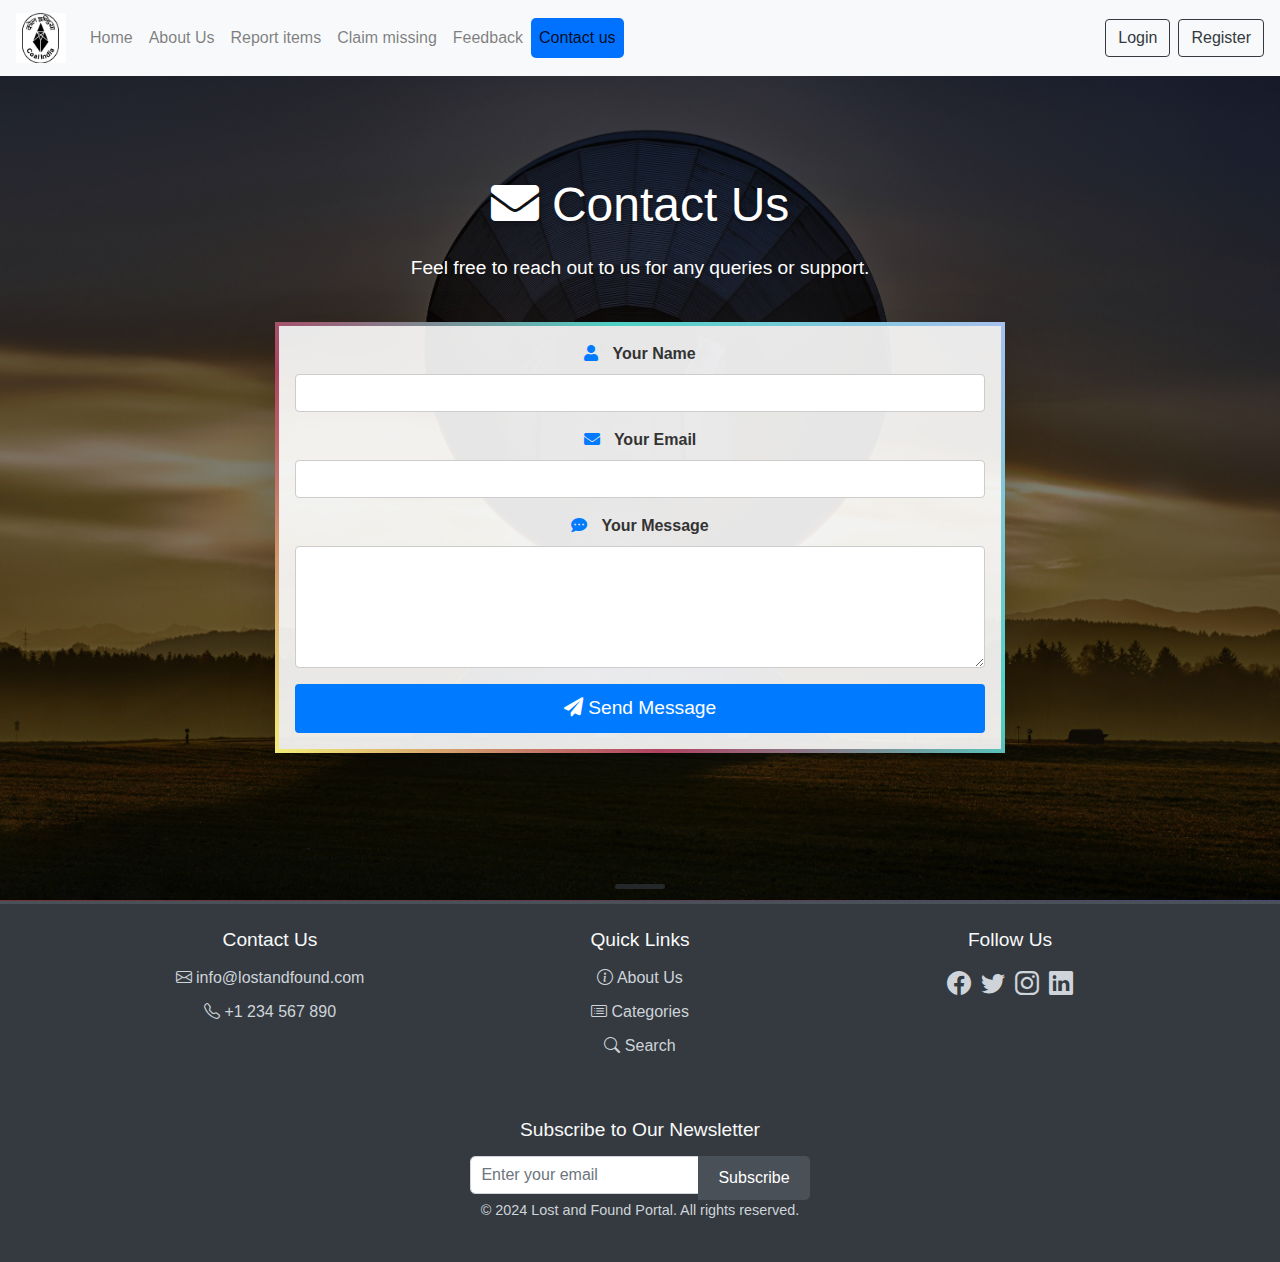
<file: contact.html>
<!DOCTYPE html>
<html lang="en">
<head>
    <meta charset="UTF-8">
    <meta name="viewport" content="width=device-width, initial-scale=1.0">
    <title>Contact Us - Lost and Found Solutions Portal</title>
    <link rel="stylesheet" href="https://maxcdn.bootstrapcdn.com/bootstrap/4.5.2/css/bootstrap.min.css">
    <link rel="stylesheet" href="https://cdnjs.cloudflare.com/ajax/libs/font-awesome/5.15.4/css/all.min.css">
    <link rel="stylesheet" href="https://cdn.jsdelivr.net/npm/bootstrap-icons/font/bootstrap-icons.css">
    <link rel="stylesheet" href="styles.css">
</head>

<style>
    body {
        font-family: 'Roboto', sans-serif;
        margin: 0;
        padding: 0;
        background: linear-gradient(to right, #e66465, #9198e5);
    }

    .contact-section {
        padding: 100px 0;
        color: #fff;
        text-align: center;
        position: relative;
        background: url('image/pexels-pixabay-33153.jpg') no-repeat center center fixed;
        background-size: cover;
    }

    .contact-section::before {
        content: '';
        position: absolute;
        top: 0;
        left: 0;
        width: 100%;
        height: 100%;
        background: rgba(0, 0, 0, 0.5);
        z-index: 1;
    }

    .contact-section .container {
        position: relative;
        z-index: 2;
    }

    .contact-section .display-4 {
        font-size: 3em;
        margin-bottom: 20px;
        text-shadow: 2px 2px 4px rgba(0, 0, 0, 0.3);
        animation: text-glow 2s infinite alternate;
    }

    .contact-section .lead {
        font-size: 1.2em;
        margin-bottom: 40px;
        text-shadow: 1px 1px 2px rgba(0, 0, 0, 0.1);
    }

    .contact-card {
        background-color: rgba(255, 255, 255, 0.9);
        padding: 30px;
        border-radius: 8px;
        box-shadow: 0 4px 8px rgba(0, 0, 0, 0.1);
        transition: transform 0.3s, box-shadow 0.3s;
        position: relative;
        border: 4px solid transparent;
        border-image: linear-gradient(45deg, #f3ec78, #af4261, #4fd1c5, #a6c1ee) 1;
        border-image-slice: 1;
        animation: border-rotate 6s linear infinite;
    }

    @keyframes border-rotate {
        0% {
            border-image: linear-gradient(45deg, #f3ec78, #af4261, #4fd1c5, #a6c1ee) 1;
        }
        25% {
            border-image: linear-gradient(135deg, #f3ec78, #af4261, #4fd1c5, #a6c1ee) 1;
        }
        50% {
            border-image: linear-gradient(225deg, #f3ec78, #af4261, #4fd1c5, #a6c1ee) 1;
        }
        75% {
            border-image: linear-gradient(315deg, #f3ec78, #af4261, #4fd1c5, #a6c1ee) 1;
        }
        100% {
            border-image: linear-gradient(405deg, #f3ec78, #af4261, #4fd1c5, #a6c1ee) 1;
        }
    }

    .contact-card:hover {
        transform: translateY(-10px);
        box-shadow: 0 8px 16px rgba(0, 0, 0, 0.2);
    }

    .contact-card label {
        font-weight: bold;
        display: block;
        margin-bottom: 0.5rem;
        color: #333;
    }

    .contact-card .form-control {
        border: 1px solid #ccc;
        border-radius: 4px;
        padding: 0.75rem;
        margin-bottom: 1rem;
    }

    .contact-card .btn {
        font-size: 1.2em;
        padding: 10px 20px;
        border-radius: 4px;
        transition: background-color 0.3s, transform 0.3s;
    }

    .contact-card .btn-primary {
        background-color: #007bff;
        border: none;
    }

    .contact-card .btn-primary:hover {
        background-color: #0056b3;
        transform: translateY(-3px);
    }

    @keyframes text-glow {
        0% {
            transform: rotateX(0deg) rotateY(0deg);
            text-shadow: 2px 2px 4px rgba(0, 0, 0, 0.3), 0 0 10px rgba(255, 255, 255, 0.3);
        }
        50% {
            transform: rotateX(180deg) rotateY(180deg);
            text-shadow: 2px 2px 4px rgba(0, 0, 0, 0.3), 0 0 20px rgba(255, 255, 255, 0.5);
        }
        100% {
            transform: rotateX(3600deg) rotateY(360deg);
            text-shadow: 2px 2px 4px rgba(0, 0, 0, 0.3), 0 0 30px rgba(255, 255, 255, 0.8);
        }
    }

    .contact-card .form-group label i {
        margin-right: 10px;
        color: #007bff;
        animation: icon-bounce 2s infinite;
    }

    @keyframes icon-bounce {
        0%, 100% {
            transform: translateY(0);
        }
        50% {
            transform: translateY(-10px);
        }
    }

</style>

<body>
    
    <!-- Navigation Bar -->
    <nav class="navbar navbar-expand-lg navbar-light bg-light">
        <a class="navbar-brand" href="#">
            <img src="image/bccl_logo.jpg" alt="BCCL Logo" class="d-inline-block align-top" height="50">
        </a>
        <button class="navbar-toggler" type="button" data-toggle="collapse" data-target="#navbarNav" aria-controls="navbarNav" aria-expanded="false" aria-label="Toggle navigation">
            <span class="navbar-toggler-icon"></span>
        </button>
        <div class="collapse navbar-collapse" id="navbarNav">
            <ul class="navbar-nav">
                <li class="nav-item">
                    <a class="nav-link" href="index.html">Home</a>
                </li>
                <li class="nav-item">
                    <a class="nav-link" href="about.html">About Us</a>
                </li>
                <li class="nav-item">
                    <a class="nav-link" href="report.html">Report items</a>
                </li>
                <li class="nav-item">
                    <a class="nav-link" href="claim.html">Claim missing</a>
                </li>
                <li class="nav-item">
                    <a class="nav-link" href="feedback.html">Feedback</a>
                </li>
                <li class="nav-item">
                    <a class="nav-link active" href="contact.html">Contact us</a>
                </li>
            </ul>
            <div class="d-flex">
                <button type="button" class="btn btn-outline-dark shadow-none me-lg-3 me-2 mr-2" data-toggle="modal" data-target="#loginModal">
                    Login
                </button>
                <button type="button" class="btn btn-outline-dark shadow-none me-lg-3" data-toggle="modal" data-target="#registerModal">
                    Register
                </button>
            </div>
        </div>
    </nav>

    <div class="modal fade" id="loginModal" data-backdrop="static" data-keyboard="false" tabindex="-1" aria-labelledby="staticBackdropLabel" aria-hidden="true">
        <div class="modal-dialog">
            <div class="modal-content">
                <form id="login-form">
                    <div class="modal-header">
                        <h5 class="modal-title d-flex align-items-center">
                            <i class="bi bi-person-circle fs-3 me-2"></i> User Login
                        </h5>
                        <button type="reset" class="btn-close shadow-none" data-dismiss="modal" aria-label="Close">x</button>
                    </div>
                    <div class="modal-body">
                        <div class="mb-3">
                            <label class="form-label">Email / Mobile</label>
                            <input type="text" name="email_mob" required class="form-control shadow-none">
                        </div>
                        <div class="mb-4">
                            <label class="form-label">Password</label>
                            <input type="password" name="pass" required class="form-control shadow-none">
                        </div>
                        <div class="d-flex align-items-center justify-content-between mb-2">
                            <button type="submit" class="btn btn-dark shadow-none">LOGIN</button>
                            <button type="button" class="btn text-secondary text-decoration-none shadow-none p-0" data-toggle="modal" data-target="#forgotModal" data-dismiss="modal">
                                Forget Password?
                            </button>
                        </div>
                    </div>
                    
                </form>
            
            </div>
        </div>
    </div>

    <div class="modal fade" id="registerModal" tabindex="-1" aria-labelledby="exampleModalLabel" aria-hidden="true">
        <div class="modal-dialog modal-lg">
            <div class="modal-content">
                <form id="register-form">
                    <div class="modal-header">
                        <h5 class="modal-title d-flex align-items-center">
                        <i class="bi bi-person-lines-fill fs-3 me-2"></i>User Registeration
                        </h5>
                        <button type="reset" class="btn-close shadow-none" data-dismiss="modal" aria-label="Close">x</button>
                    </div>
                    <div class="modal-body">
                        <span class="badge bg-light text-dark mb-3 text-wrap lh-base">
                        Note: Your details must match with your ID (Aadhaar card, passport, driving license, etc.)
                        that will required during check-in.
                        </span>
                        <div class="container-fluid">
                            <div class="row">
                                <div class="col-md-6 ps-0 mb-3">
                                    <label class="form-label">Name</label>
                                    <input name="name" type="text" class="form-control shadow-none" required>
                                </div>
                                <div class="col-md-6 p-0 mb-3">
                                    <label class="form-label">Email </label>
                                    <input name="email" type="email" class="form-control shadow-none" required>
                                </div>
                                <div class="col-md-6 ps-0 mb-3">
                                    <label class="form-label">Phone Number</label>
                                    <input name="phonenum" type="number" class="form-control shadow-none" required>
                                </div>
                                <div class="col-md-6 p-0 mb-3">
                                    <label class="form-label">Picture</label>
                                    <input name="profile" type="file" accept=".jpg, .jpeg, .png, .webp" class="form-control shadow-none" required>
                                </div>
                                <div class="col-md-12 p-0 mb-3">
                                    <label class="form-label">Address</label>
            
                                    <textarea name="address" class="form-control shadow-none" rows="1" required></textarea>
                                </div>
                                <div class="col-md-6 ps-0 mb-3">
                                    <label class="form-label">Pincode</label>
                                    <input name="pincode" type="number" class="form-control shadow-none" required>
                                </div>
                                <div class="col-md-6 p-0 mb-3">
                                    <label class="form-label">Date of birth</label>
                                    <input name="dob" type="date" class="form-control shadow-none" required>
                                </div>
                                <div class="col-md-6 ps-0 mb-3">
                                    <label class="form-label">Password</label>
                                    <input name="pass" type="password" class="form-control shadow-none" required>
                                </div>
                                <div class="col-md-6 p-0 mb-3">
                                    <label class="form-label">Confirm Password</label>
                                    <input name="cpass" type="password" class="form-control shadow-none" required>
                                </div>
                            
                            </div>
                        </div>
                        <div class="text-center my-1">
                            <button type="submit" class="btn btn-dark shadow-none">REGISTER</button>
                        </div>
                    </div>
            </form>
            </div>
        </div>
    </div>

    <div class="modal fade" id="forgotModal" data-backdrop="static" data-keyboard="false" tabindex="-1" aria-labelledby="staticBackdropLabel" aria-hidden="true">
        <div class="modal-dialog">
            <div class="modal-content">
                <form id="forgot-form">
                    <div class="modal-header">
                        <h5 class="modal-title d-flex align-items-center">
                            <i class="bi bi-person-circle fs-3 me-2"></i> Forgot Password
                        </h5>
                    </div>
                    <div class="modal-body">
                        <span class="badge bg-light text-dark mb-3 text-wrap lh-base">
                            Note: A link will be sent to your email to reset your password!
                        </span>
                        <div class="mb-4">
                            <label class="form-label">Email</label>
                            <input type="email" name="email" required class="form-control shadow-none">
                        </div>
                        <div class="mb-2 text-end">
                            <button type="button" class="btn shadow-none p-0 me-2" data-toggle="modal" data-target="#loginModal" data-dismiss="modal">
                                CANCEL
                            </button>
                            <button type="submit" class="btn btn-dark shadow-none">SEND LINK</button>
                        </div>
                    </div>
                    
                </form>
            
            </div>
        </div>
    </div>

    <!-- contact-section     -->
    <section class="contact-section">
        <div class="container">
            <h1 class="display-4 text-center"><i class="fas fa-envelope"></i> Contact Us</h1>
            <p class="lead text-center">Feel free to reach out to us for any queries or support.</p>
            <div class="row">
                <div class="col-md-8 offset-md-2">
                    <div class="contact-card shadow-lg p-3 mb-5 rounded">
                        <form id="contactForm">
                            <div class="form-group">
                                <label for="userName"><i class="fas fa-user"></i> Your Name</label>
                                <input type="text" class="form-control" id="userName" required>
                            </div>
                            <div class="form-group">
                                <label for="userEmail"><i class="fas fa-envelope"></i> Your Email</label>
                                <input type="email" class="form-control" id="userEmail" required>
                            </div>
                            <div class="form-group">
                                <label for="userMessage"><i class="fas fa-comment-dots"></i> Your Message</label>
                                <textarea class="form-control" id="userMessage" rows="4" required></textarea>
                            </div>
                            <button type="submit" class="btn btn-primary btn-block"><i class="fas fa-paper-plane"></i> Send Message</button>
                        </form>
                    </div>
                </div>
            </div>
        </div>
    </section>

    <!-- Advanced Footer -->
    <footer class="text-center py-4 advanced-footer">
        <div class="container">
            <div class="row">
                <div class="col-md-4">
                    <h5>Contact Us</h5>
                    <ul class="list-unstyled">
                        <li><a href="mailto:info@lostandfound.com"><i class="bi bi-envelope"></i> info@lostandfound.com</a></li>
                        <li><a href="tel:+1234567890"><i class="bi bi-telephone"></i> +1 234 567 890</a></li>
                    </ul>
                </div>
                <div class="col-md-4">
                    <h5>Quick Links</h5>
                    <ul class="list-unstyled">
                        <li><a href="#about-us"><i class="bi bi-info-circle"></i> About Us</a></li>
                        <li><a href="#categories"><i class="bi bi-card-list"></i> Categories</a></li>
                        <li><a href="#search"><i class="bi bi-search"></i> Search</a></li>
                    </ul>
                </div>
                <div class="col-md-4">
                    <h5>Follow Us</h5>
                    <ul class="list-unstyled social-icons">
                        <li><a href="#"><i class="bi bi-facebook"></i></a></li>
                        <li><a href="#"><i class="bi bi-twitter"></i></a></li>
                        <li><a href="#"><i class="bi bi-instagram"></i></a></li>
                        <li><a href="#"><i class="bi bi-linkedin"></i></a></li>
                    </ul>
                </div>
            </div>
            <div class="newsletter mt-4">
                <h5>Subscribe to Our Newsletter</h5>
                <form id="newsletterForm">
                    <div class="input-group">
                        <input type="email" class="form-control" placeholder="Enter your email" required>
                        <div class="input-group-append">
                            <button class="btn btn-primary" type="submit">Subscribe</button>
                        </div>
                    </div>
                </form>
            </div>
        </div>
        <p>&copy; 2024 Lost and Found Portal. All rights reserved.</p>
    </footer>

    <script src="https://code.jquery.com/jquery-3.5.1.slim.min.js"></script>
    <script src="https://cdn.jsdelivr.net/npm/@popperjs/core@2.5.3/dist/umd/popper.min.js"></script>
    <script src="https://maxcdn.bootstrapcdn.com/bootstrap/4.5.2/js/bootstrap.min.js"></script>
    <script src="scripts.js"></script>
</body>
</html>
</file>
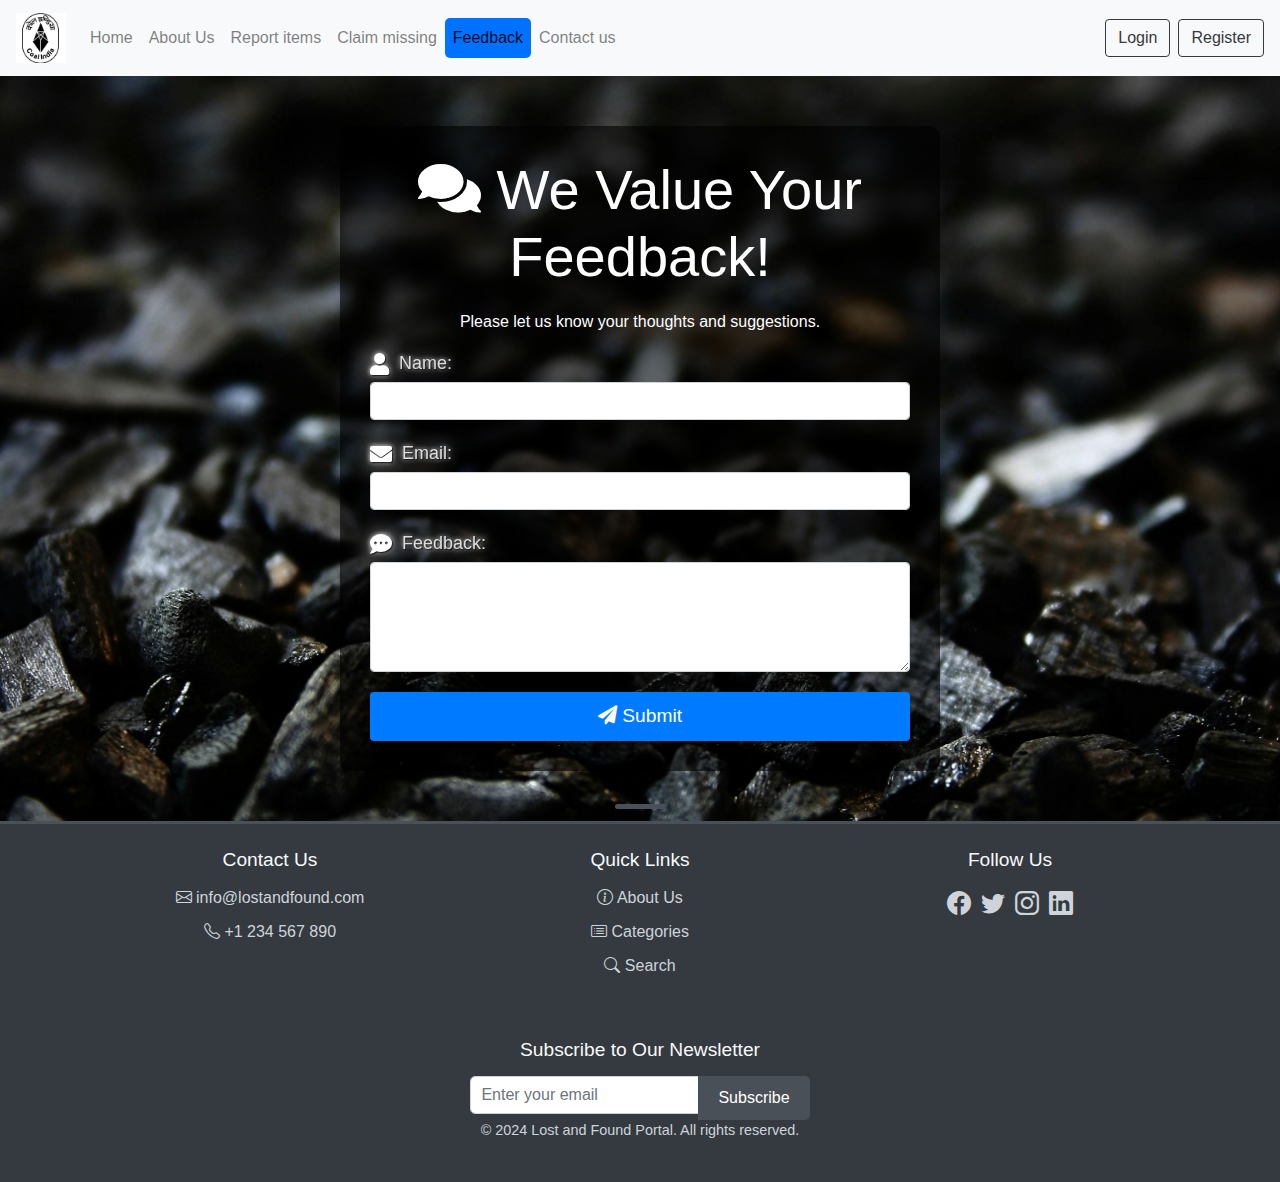
<file: feedback.html>
<!DOCTYPE html>
<html lang="en">
<head>
    <meta charset="UTF-8">
    <meta name="viewport" content="width=device-width, initial-scale=1.0">
    <title>Feedback Page</title>
    <link rel="stylesheet" href="https://stackpath.bootstrapcdn.com/bootstrap/4.5.2/css/bootstrap.min.css">
    <link rel="stylesheet" href="https://cdnjs.cloudflare.com/ajax/libs/font-awesome/6.0.0-beta3/css/all.min.css">
    <link rel="stylesheet" href="https://cdnjs.cloudflare.com/ajax/libs/font-awesome/5.15.1/css/all.min.css">
    <link rel="stylesheet" href="https://cdn.jsdelivr.net/npm/bootstrap-icons/font/bootstrap-icons.css">
    <link rel="stylesheet" href="styles.css">
</head>

<style>
    body {
    background: url('image/background.jpg') no-repeat center center fixed;
    background-size: cover;
    color: #fff;
    font-family: 'Arial', sans-serif;
}

.feedback-section {
    background: rgba(0, 0, 0, 0.6);
    padding: 30px;
    border-radius: 10px;
    max-width: 600px;
    margin: 50px auto;
}

.feedback-section h1 {
    margin-bottom: 20px;
}

.feedback-section .form-group {
    position: relative;
    margin-bottom: 20px;
}

.feedback-section .form-group label {
    display: block;
    font-size: 18px;
    margin-bottom: 5px;
    color: #ddd;
    text-shadow: 1px 1px 2px #000, 0 0 25px #f0f0f0, 0 0 5px #fff;
    transform: perspective(500px) rotateX(0deg);
    transition: transform 0.3s ease, text-shadow 0.3s ease;
    display: flex;
    align-items: center;
}

.feedback-section .form-group label i {
    margin-right: 10px;
    font-size: 22px;
    color: #fff;
    transition: color 0.3s ease;
}

.feedback-section .form-group label:hover {
    transform: perspective(500px) rotateX(10deg);
    text-shadow: 2px 2px 4px #000, 0 0 30px #f0f0f0, 0 0 10px #fff;
}

.feedback-section .form-group label:hover i {
    color: #f0f0f0;
}

.feedback-section .btn {
    font-size: 1.2em;
    padding: 10px 20px;
    border-radius: 4px;
    transition: background-color 0.3s, transform 0.3s;
}

.feedback-section .btn-primary {
    background-color: #007bff;
    border: none;
}

.feedback-section .btn-primary:hover {
    background-color: #0056b3;
    transform: translateY(-3px);
}
.feedback-section .alert {
    display: none;
}

</style>

<body>

    <!-- Navigation Bar -->
    <nav class="navbar navbar-expand-lg navbar-light bg-light">
        <a class="navbar-brand" href="#">
            <img src="image/bccl_logo.jpg" alt="BCCL Logo" class="d-inline-block align-top" height="50">
        </a>
        <button class="navbar-toggler" type="button" data-toggle="collapse" data-target="#navbarNav" aria-controls="navbarNav" aria-expanded="false" aria-label="Toggle navigation">
            <span class="navbar-toggler-icon"></span>
        </button>
        <div class="collapse navbar-collapse" id="navbarNav">
            <ul class="navbar-nav">
                <li class="nav-item">
                    <a class="nav-link" href="index.html">Home</a>
                </li>
                <li class="nav-item">
                    <a class="nav-link" href="about.html">About Us</a>
                </li>
                <li class="nav-item">
                    <a class="nav-link" href="report.html">Report items</a>
                </li>
                <li class="nav-item">
                    <a class="nav-link" href="claim.html">Claim missing</a>
                </li>
                <li class="nav-item">
                    <a class="nav-link active" href="feedback.html">Feedback</a>
                </li>
                <li class="nav-item">
                    <a class="nav-link" href="contact.html">Contact us</a>
                </li>
            </ul>
            <div class="d-flex">
                <button type="button" class="btn btn-outline-dark shadow-none me-lg-3 me-2 mr-2" data-toggle="modal" data-target="#loginModal">
                    Login
                </button>
                <button type="button" class="btn btn-outline-dark shadow-none me-lg-3" data-toggle="modal" data-target="#registerModal">
                    Register
                </button>
            </div>
        </div>
    </nav>

    <div class="modal fade" id="loginModal" data-backdrop="static" data-keyboard="false" tabindex="-1" aria-labelledby="staticBackdropLabel" aria-hidden="true">
        <div class="modal-dialog">
            <div class="modal-content">
                <form id="login-form">
                    <div class="modal-header">
                        <h5 class="modal-title d-flex align-items-center">
                            <i class="bi bi-person-circle fs-3 me-2"></i> User Login
                        </h5>
                        <button type="reset" class="btn-close shadow-none" data-dismiss="modal" aria-label="Close">x</button>
                    </div>
                    <div class="modal-body">
                        <div class="mb-3">
                            <label class="form-label">Email / Mobile</label>
                            <input type="text" name="email_mob" required class="form-control shadow-none">
                        </div>
                        <div class="mb-4">
                            <label class="form-label">Password</label>
                            <input type="password" name="pass" required class="form-control shadow-none">
                        </div>
                        <div class="d-flex align-items-center justify-content-between mb-2">
                            <button type="submit" class="btn btn-dark shadow-none">LOGIN</button>
                            <button type="button" class="btn text-secondary text-decoration-none shadow-none p-0" data-toggle="modal" data-target="#forgotModal" data-dismiss="modal">
                                Forget Password?
                            </button>
                        </div>
                    </div>
                    
                </form>
            
            </div>
        </div>
    </div>

    <div class="modal fade" id="registerModal" tabindex="-1" aria-labelledby="exampleModalLabel" aria-hidden="true">
        <div class="modal-dialog modal-lg">
            <div class="modal-content">
                <form id="register-form">
                    <div class="modal-header">
                        <h5 class="modal-title d-flex align-items-center">
                        <i class="bi bi-person-lines-fill fs-3 me-2"></i>User Registeration
                        </h5>
                        <button type="reset" class="btn-close shadow-none" data-dismiss="modal" aria-label="Close">x</button>
                    </div>
                    <div class="modal-body">
                        <span class="badge bg-light text-dark mb-3 text-wrap lh-base">
                        Note: Your details must match with your ID (Aadhaar card, passport, driving license, etc.)
                        that will required during check-in.
                        </span>
                        <div class="container-fluid">
                            <div class="row">
                                <div class="col-md-6 ps-0 mb-3">
                                    <label class="form-label">Name</label>
                                    <input name="name" type="text" class="form-control shadow-none" required>
                                </div>
                                <div class="col-md-6 p-0 mb-3">
                                    <label class="form-label">Email </label>
                                    <input name="email" type="email" class="form-control shadow-none" required>
                                </div>
                                <div class="col-md-6 ps-0 mb-3">
                                    <label class="form-label">Phone Number</label>
                                    <input name="phonenum" type="number" class="form-control shadow-none" required>
                                </div>
                                <div class="col-md-6 p-0 mb-3">
                                    <label class="form-label">Picture</label>
                                    <input name="profile" type="file" accept=".jpg, .jpeg, .png, .webp" class="form-control shadow-none" required>
                                </div>
                                <div class="col-md-12 p-0 mb-3">
                                    <label class="form-label">Address</label>
            
                                    <textarea name="address" class="form-control shadow-none" rows="1" required></textarea>
                                </div>
                                <div class="col-md-6 ps-0 mb-3">
                                    <label class="form-label">Pincode</label>
                                    <input name="pincode" type="number" class="form-control shadow-none" required>
                                </div>
                                <div class="col-md-6 p-0 mb-3">
                                    <label class="form-label">Date of birth</label>
                                    <input name="dob" type="date" class="form-control shadow-none" required>
                                </div>
                                <div class="col-md-6 ps-0 mb-3">
                                    <label class="form-label">Password</label>
                                    <input name="pass" type="password" class="form-control shadow-none" required>
                                </div>
                                <div class="col-md-6 p-0 mb-3">
                                    <label class="form-label">Confirm Password</label>
                                    <input name="cpass" type="password" class="form-control shadow-none" required>
                                </div>
                            
                            </div>
                        </div>
                        <div class="text-center my-1">
                            <button type="submit" class="btn btn-dark shadow-none">REGISTER</button>
                        </div>
                    </div>
            </form>
            </div>
        </div>
    </div>

    <div class="modal fade" id="forgotModal" data-backdrop="static" data-keyboard="false" tabindex="-1" aria-labelledby="staticBackdropLabel" aria-hidden="true">
        <div class="modal-dialog">
            <div class="modal-content">
                <form id="forgot-form">
                    <div class="modal-header">
                        <h5 class="modal-title d-flex align-items-center">
                            <i class="bi bi-person-circle fs-3 me-2"></i> Forgot Password
                        </h5>
                    </div>
                    <div class="modal-body">
                        <span class="badge bg-light text-dark mb-3 text-wrap lh-base">
                            Note: A link will be sent to your email to reset your password!
                        </span>
                        <div class="mb-4">
                            <label class="form-label">Email</label>
                            <input type="email" name="email" required class="form-control shadow-none">
                        </div>
                        <div class="mb-2 text-end">
                            <button type="button" class="btn shadow-none p-0 me-2" data-toggle="modal" data-target="#loginModal" data-dismiss="modal">
                                CANCEL
                            </button>
                            <button type="submit" class="btn btn-dark shadow-none">SEND LINK</button>
                        </div>
                    </div>
                    
                </form>
            
            </div>
        </div>
    </div>

    <!-- feedback section -->
    <div class="container">
        <div class="feedback-section">
            <h1 class="text-center display-4"><i class="fas fa-comments"></i> We Value Your Feedback!</h1>
            <p class="text-center">Please let us know your thoughts and suggestions.</p>
            <form id="feedback-form">
                <div class="form-group">
                    <label for="name"><i class="fas fa-user"></i> Name:</label>
                    <input type="text" class="form-control" id="name" required>
                </div>
                <div class="form-group">
                    <label for="email"><i class="fas fa-envelope"></i> Email:</label>
                    <input type="email" class="form-control" id="email" required>
                </div>
                <div class="form-group">
                    <label for="feedback"><i class="fas fa-comment-dots"></i> Feedback:</label>
                    <textarea class="form-control" id="feedback" rows="4" required></textarea>
                </div>
                <button type="submit" class="btn btn-primary btn-block"><i class="fas fa-paper-plane"></i> Submit</button>
            </form>
            <div id="success-message" class="alert alert-success mt-3 d-none">
                Thank you for your feedback!
            </div>
        </div>
    </div>

    <!-- Advanced Footer -->
    <footer class="text-center py-4 advanced-footer">
        <div class="container">
            <div class="row">
                <div class="col-md-4">
                    <h5>Contact Us</h5>
                    <ul class="list-unstyled">
                        <li><a href="mailto:info@lostandfound.com"><i class="bi bi-envelope"></i> info@lostandfound.com</a></li>
                        <li><a href="tel:+1234567890"><i class="bi bi-telephone"></i> +1 234 567 890</a></li>
                    </ul>
                </div>
                <div class="col-md-4">
                    <h5>Quick Links</h5>
                    <ul class="list-unstyled">
                        <li><a href="#about-us"><i class="bi bi-info-circle"></i> About Us</a></li>
                        <li><a href="#categories"><i class="bi bi-card-list"></i> Categories</a></li>
                        <li><a href="#search"><i class="bi bi-search"></i> Search</a></li>
                    </ul>
                </div>
                <div class="col-md-4">
                    <h5>Follow Us</h5>
                    <ul class="list-unstyled social-icons">
                        <li><a href="#"><i class="bi bi-facebook"></i></a></li>
                        <li><a href="#"><i class="bi bi-twitter"></i></a></li>
                        <li><a href="#"><i class="bi bi-instagram"></i></a></li>
                        <li><a href="#"><i class="bi bi-linkedin"></i></a></li>
                    </ul>
                </div>
            </div>
            <div class="newsletter mt-4">
                <h5>Subscribe to Our Newsletter</h5>
                <form id="newsletterForm">
                    <div class="input-group">
                        <input type="email" class="form-control" placeholder="Enter your email" required>
                        <div class="input-group-append">
                            <button class="btn btn-primary" type="submit">Subscribe</button>
                        </div>
                    </div>
                </form>
            </div>
        </div>
        <p>&copy; 2024 Lost and Found Portal. All rights reserved.</p>
    </footer>

    <script src="https://code.jquery.com/jquery-3.5.1.slim.min.js"></script>
    <script src="https://cdnjs.cloudflare.com/ajax/libs/popper.js/1.16.0/umd/popper.min.js"></script>
    <script src="https://stackpath.bootstrapcdn.com/bootstrap/4.5.2/js/bootstrap.min.js"></script>
    <script src="scripts.js"></script>
</body>
</html>
</file>
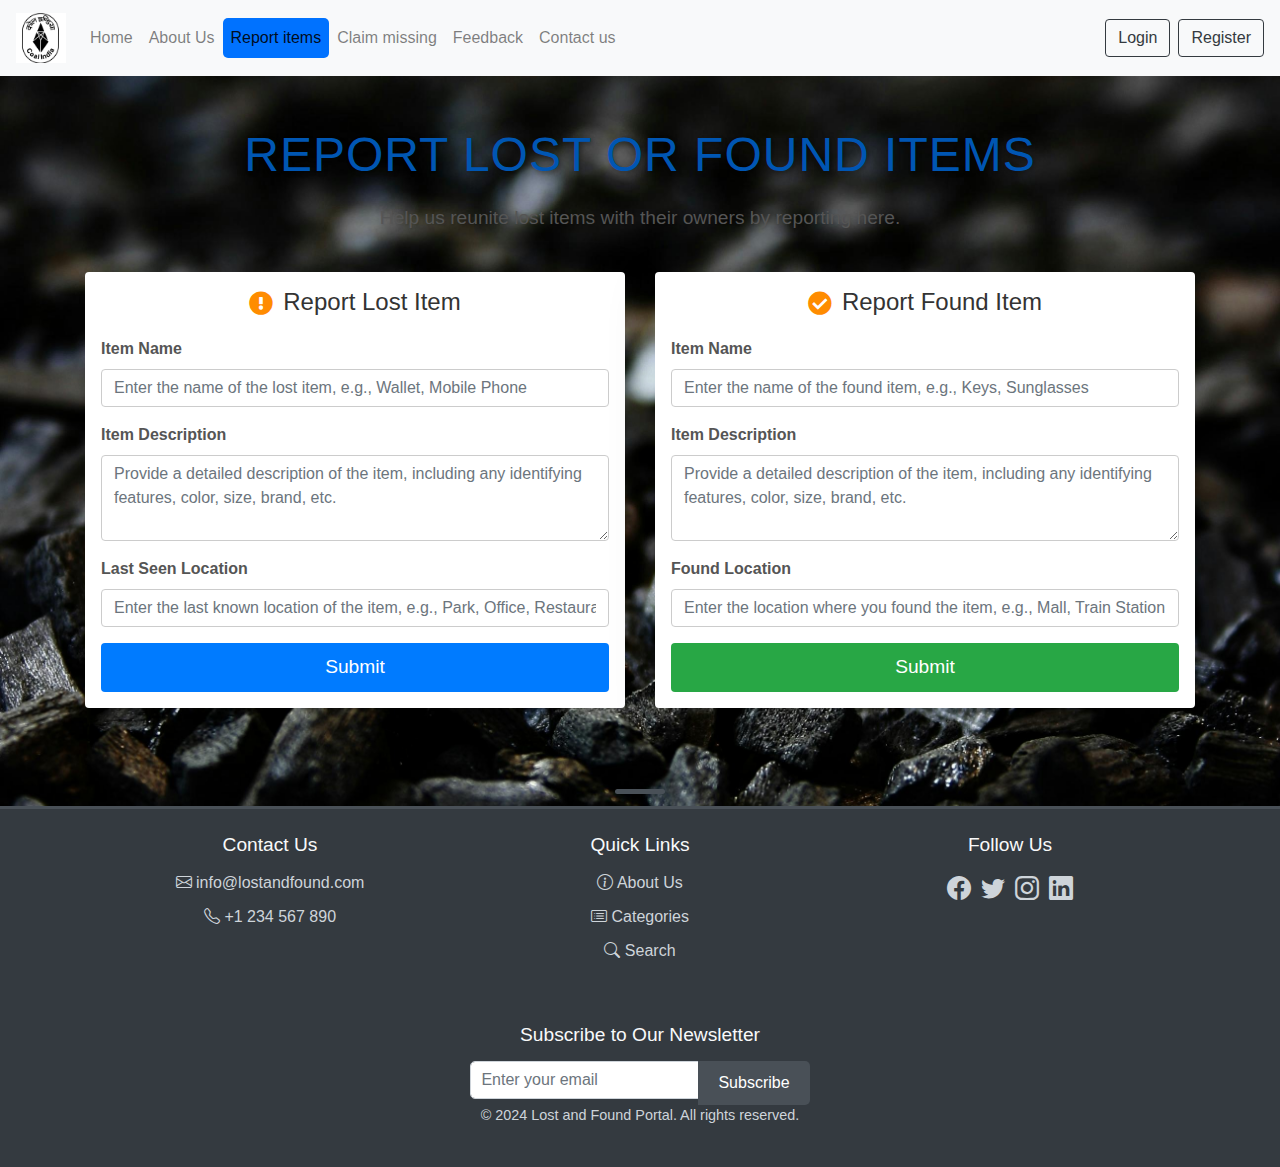
<file: report.html>
<!DOCTYPE html>
<html lang="en">
<head>
    <meta charset="UTF-8">
    <meta name="viewport" content="width=device-width, initial-scale=1.0">
    <title>Report Items - Lost and Found Solutions Portal</title>
    <link rel="stylesheet" href="https://maxcdn.bootstrapcdn.com/bootstrap/4.5.2/css/bootstrap.min.css">
    <link rel="stylesheet" href="https://cdnjs.cloudflare.com/ajax/libs/font-awesome/5.15.4/css/all.min.css">
    <link rel="stylesheet" href="https://cdn.jsdelivr.net/npm/bootstrap-icons/font/bootstrap-icons.css">
    <link rel="stylesheet" href="styles.css">
</head>

<style>
    body {
        font-family: Arial, sans-serif;
        margin: 0;
        padding: 0;
        background-color: #aa6c6c;
    }
</style>

<body>

    <!-- Navigation Bar -->
    <nav class="navbar navbar-expand-lg navbar-light bg-light">
        <a class="navbar-brand" href="#">
            <img src="image/bccl_logo.jpg" alt="BCCL Logo" class="d-inline-block align-top" height="50">
        </a>
        <button class="navbar-toggler" type="button" data-toggle="collapse" data-target="#navbarNav" aria-controls="navbarNav" aria-expanded="false" aria-label="Toggle navigation">
            <span class="navbar-toggler-icon"></span>
        </button>
        <div class="collapse navbar-collapse" id="navbarNav">
            <ul class="navbar-nav">
                <li class="nav-item">
                    <a class="nav-link" href="index.html">Home</a>
                </li>
                <li class="nav-item">
                    <a class="nav-link" href="about.html">About Us</a>
                </li>
                <li class="nav-item">
                    <a class="nav-link active" href="report.html">Report items</a>
                </li>
                <li class="nav-item">
                    <a class="nav-link" href="claim.html">Claim missing</a>
                </li>
                <li class="nav-item">
                    <a class="nav-link" href="feedback.html">Feedback</a>
                </li>
                <li class="nav-item">
                    <a class="nav-link" href="contact.html">Contact us</a>
                </li>
            </ul>
            <div class="d-flex">
                <button type="button" class="btn btn-outline-dark shadow-none me-lg-3 me-2 mr-2" data-toggle="modal" data-target="#loginModal">
                    Login
                </button>
                <button type="button" class="btn btn-outline-dark shadow-none me-lg-3" data-toggle="modal" data-target="#registerModal">
                    Register
                </button>
            </div>
        </div>
    </nav>

    <div class="modal fade" id="loginModal" data-backdrop="static" data-keyboard="false" tabindex="-1" aria-labelledby="staticBackdropLabel" aria-hidden="true">
        <div class="modal-dialog">
            <div class="modal-content">
                <form id="login-form">
                    <div class="modal-header">
                        <h5 class="modal-title d-flex align-items-center">
                            <i class="bi bi-person-circle fs-3 me-2"></i> User Login
                        </h5>
                        <button type="reset" class="btn-close shadow-none" data-dismiss="modal" aria-label="Close">x</button>
                    </div>
                    <div class="modal-body">
                        <div class="mb-3">
                            <label class="form-label">Email / Mobile</label>
                            <input type="text" name="email_mob" required class="form-control shadow-none">
                        </div>
                        <div class="mb-4">
                            <label class="form-label">Password</label>
                            <input type="password" name="pass" required class="form-control shadow-none">
                        </div>
                        <div class="d-flex align-items-center justify-content-between mb-2">
                            <button type="submit" class="btn btn-dark shadow-none">LOGIN</button>
                            <button type="button" class="btn text-secondary text-decoration-none shadow-none p-0" data-toggle="modal" data-target="#forgotModal" data-dismiss="modal">
                                Forget Password?
                            </button>
                        </div>
                    </div>
                    
                </form>
            
            </div>
        </div>
    </div>

    <div class="modal fade" id="registerModal" tabindex="-1" aria-labelledby="exampleModalLabel" aria-hidden="true">
        <div class="modal-dialog modal-lg">
            <div class="modal-content">
                <form id="register-form">
                    <div class="modal-header">
                        <h5 class="modal-title d-flex align-items-center">
                        <i class="bi bi-person-lines-fill fs-3 me-2"></i>User Registeration
                        </h5>
                        <button type="reset" class="btn-close shadow-none" data-dismiss="modal" aria-label="Close">x</button>
                    </div>
                    <div class="modal-body">
                        <span class="badge bg-light text-dark mb-3 text-wrap lh-base">
                        Note: Your details must match with your ID (Aadhaar card, passport, driving license, etc.)
                        that will required during check-in.
                        </span>
                        <div class="container-fluid">
                            <div class="row">
                                <div class="col-md-6 ps-0 mb-3">
                                    <label class="form-label">Name</label>
                                    <input name="name" type="text" class="form-control shadow-none" required>
                                </div>
                                <div class="col-md-6 p-0 mb-3">
                                    <label class="form-label">Email </label>
                                    <input name="email" type="email" class="form-control shadow-none" required>
                                </div>
                                <div class="col-md-6 ps-0 mb-3">
                                    <label class="form-label">Phone Number</label>
                                    <input name="phonenum" type="number" class="form-control shadow-none" required>
                                </div>
                                <div class="col-md-6 p-0 mb-3">
                                    <label class="form-label">Picture</label>
                                    <input name="profile" type="file" accept=".jpg, .jpeg, .png, .webp" class="form-control shadow-none" required>
                                </div>
                                <div class="col-md-12 p-0 mb-3">
                                    <label class="form-label">Address</label>
            
                                    <textarea name="address" class="form-control shadow-none" rows="1" required></textarea>
                                </div>
                                <div class="col-md-6 ps-0 mb-3">
                                    <label class="form-label">Pincode</label>
                                    <input name="pincode" type="number" class="form-control shadow-none" required>
                                </div>
                                <div class="col-md-6 p-0 mb-3">
                                    <label class="form-label">Date of birth</label>
                                    <input name="dob" type="date" class="form-control shadow-none" required>
                                </div>
                                <div class="col-md-6 ps-0 mb-3">
                                    <label class="form-label">Password</label>
                                    <input name="pass" type="password" class="form-control shadow-none" required>
                                </div>
                                <div class="col-md-6 p-0 mb-3">
                                    <label class="form-label">Confirm Password</label>
                                    <input name="cpass" type="password" class="form-control shadow-none" required>
                                </div>
                            
                            </div>
                        </div>
                        <div class="text-center my-1">
                            <button type="submit" class="btn btn-dark shadow-none">REGISTER</button>
                        </div>
                    </div>
            </form>
            </div>
        </div>
    </div>

    <div class="modal fade" id="forgotModal" data-backdrop="static" data-keyboard="false" tabindex="-1" aria-labelledby="staticBackdropLabel" aria-hidden="true">
        <div class="modal-dialog">
            <div class="modal-content">
                <form id="forgot-form">
                    <div class="modal-header">
                        <h5 class="modal-title d-flex align-items-center">
                            <i class="bi bi-person-circle fs-3 me-2"></i> Forgot Password
                        </h5>
                    </div>
                    <div class="modal-body">
                        <span class="badge bg-light text-dark mb-3 text-wrap lh-base">
                            Note: A link will be sent to your email to reset your password!
                        </span>
                        <div class="mb-4">
                            <label class="form-label">Email</label>
                            <input type="email" name="email" required class="form-control shadow-none">
                        </div>
                        <div class="mb-2 text-end">
                            <button type="button" class="btn shadow-none p-0 me-2" data-toggle="modal" data-target="#loginModal" data-dismiss="modal">
                                CANCEL
                            </button>
                            <button type="submit" class="btn btn-dark shadow-none">SEND LINK</button>
                        </div>
                    </div>
                    
                </form>
            
            </div>
        </div>
    </div>

    <!-- report-section -->

    <section class="report-section">
        <div class="container">
            <h1 class="display-4 text-center">Report Lost or Found Items</h1>
            <p class="lead text-center">Help us reunite lost items with their owners by reporting here.</p>
            <div class="row">
                <div class="col-md-6">
                    <div class="report-card shadow-lg p-3 mb-5 bg-white rounded">
                        <h3 class="text-center"><i class="fas fa-exclamation-circle"></i> Report Lost Item</h3>
                        <form id="lostItemForm">
                            <div class="form-group">
                                <label for="lostItemName">Item Name</label>
                                <input type="text" class="form-control" id="lostItemName" placeholder="Enter the name of the lost item, e.g., Wallet, Mobile Phone">
                            </div>
                            <div class="form-group">
                                <label for="lostItemDesc">Item Description</label>
                                <textarea class="form-control" id="lostItemDesc" rows="3" placeholder="Provide a detailed description of the item, including any identifying features, color, size, brand, etc."></textarea>
                            </div>
                            <div class="form-group">
                                <label for="lostItemLocation">Last Seen Location</label>
                                <input type="text" class="form-control" id="lostItemLocation" placeholder="Enter the last known location of the item, e.g., Park, Office, Restaurant">
                            </div>
                            <button type="submit" class="btn btn-primary btn-block">Submit</button>
                        </form>
                    </div>
                </div>
                <div class="col-md-6">
                    <div class="report-card shadow-lg p-3 mb-5 bg-white rounded">
                        <h3 class="text-center"><i class="fas fa-check-circle"></i> Report Found Item</h3>
                        <form id="foundItemForm">
                            <div class="form-group">
                                <label for="foundItemName">Item Name</label>
                                <input type="text" class="form-control" id="foundItemName" placeholder="Enter the name of the found item, e.g., Keys, Sunglasses">
                            </div>
                            <div class="form-group">
                                <label for="foundItemDesc">Item Description</label>
                                <textarea class="form-control" id="foundItemDesc" rows="3" placeholder="Provide a detailed description of the item, including any identifying features, color, size, brand, etc."></textarea>
                            </div>
                            <div class="form-group">
                                <label for="foundItemLocation">Found Location</label>
                                <input type="text" class="form-control" id="foundItemLocation" placeholder="Enter the location where you found the item, e.g., Mall, Train Station, Street">
                            </div>
                            <button type="submit" class="btn btn-success btn-block">Submit</button>
                        </form>
                    </div>
                </div>
            </div>
        </div>
    </section>

    <!-- Advanced Footer -->
    <footer class="text-center py-4 advanced-footer">
        <div class="container">
            <div class="row">
                <div class="col-md-4">
                    <h5>Contact Us</h5>
                    <ul class="list-unstyled">
                        <li><a href="mailto:info@lostandfound.com"><i class="bi bi-envelope"></i> info@lostandfound.com</a></li>
                        <li><a href="tel:+1234567890"><i class="bi bi-telephone"></i> +1 234 567 890</a></li>
                    </ul>
                </div>
                <div class="col-md-4">
                    <h5>Quick Links</h5>
                    <ul class="list-unstyled">
                        <li><a href="#about-us"><i class="bi bi-info-circle"></i> About Us</a></li>
                        <li><a href="#categories"><i class="bi bi-card-list"></i> Categories</a></li>
                        <li><a href="#search"><i class="bi bi-search"></i> Search</a></li>
                    </ul>
                </div>
                <div class="col-md-4">
                    <h5>Follow Us</h5>
                    <ul class="list-unstyled social-icons">
                        <li><a href="#"><i class="bi bi-facebook"></i></a></li>
                        <li><a href="#"><i class="bi bi-twitter"></i></a></li>
                        <li><a href="#"><i class="bi bi-instagram"></i></a></li>
                        <li><a href="#"><i class="bi bi-linkedin"></i></a></li>
                    </ul>
                </div>
            </div>
            <div class="newsletter mt-4">
                <h5>Subscribe to Our Newsletter</h5>
                <form id="newsletterForm">
                    <div class="input-group">
                        <input type="email" class="form-control" placeholder="Enter your email" required>
                        <div class="input-group-append">
                            <button class="btn btn-primary" type="submit">Subscribe</button>
                        </div>
                    </div>
                </form>
            </div>
        </div>
        <p>&copy; 2024 Lost and Found Portal. All rights reserved.</p>
    </footer>

    <script src="https://code.jquery.com/jquery-3.5.1.slim.min.js"></script>
    <script src="https://cdn.jsdelivr.net/npm/@popperjs/core@2.5.3/dist/umd/popper.min.js"></script>
    <script src="https://maxcdn.bootstrapcdn.com/bootstrap/4.5.2/js/bootstrap.min.js"></script>
    <script src="scripts.js"></script>
</body>
</html>
</file>
<file: styles.css>
/* General Styles */
body {
    font-family: Arial, sans-serif;
    background-color: #d4dde7; /* Light gray background for better contrast */
}

.hero-section {
    background: url('image/background.jpg') no-repeat center center;
    background-size: cover;
    color: white;
    background-color: #f8f9fa;
    padding: 60px 0;
    text-align: center;
}
.navbar .active {
    background-color: #0072ff;
    border-radius: 5px;
}
.collapse .d-flex {
    margin-left: auto;
}


.hero-section h1 {
    font-size: 2.5rem;
    color: #fffde7;
}

.hero-section p {
    font-size: 1.2rem;
    color: #d9e4ed;
}

/* Search Bar Section */
.search-bar-section {
    position: relative;
    top: 10px; /* Adjust this value to position the search bar between hero and container */
    z-index: 10;
}

.search-bar {
    display: flex;
    justify-content: center;
    align-items: center;
    background: linear-gradient(to right, #f8f9fa, #ffffff);
    padding: 15px;
    border-radius: 15px;
    box-shadow: 0 4px 8px rgba(0, 0, 0, 0.1);
    transition: all 0.3s ease;
    width: 80%;
    margin: 0 auto;
}

.search-bar input {
    flex: 1;
    padding: 10px 15px;
    border-radius: 8px;
    border: 1px solid #ced4da;
    box-shadow: 0 2px 4px rgba(0, 0, 0, 0.1);
}

.search-bar button {
    padding: 10px 20px;
    margin-left: 10px;
    border: none;
    border-radius: 8px;
    background-color: #343a40;
    color: #ffffff;
    font-size: 1rem;
    cursor: pointer;
    transition: all 0.3s ease;
}

.search-bar button:hover {
    background-color: #495057;
}

/* About Us Section */
#about-us {
    padding: 40px 0;
    background: linear-gradient(to right, #f8f9fa, #ffffff);
    border-radius: 10px;
    box-shadow: 0 4px 8px rgba(0, 0, 0, 0.1);
    animation: float 3s ease-in-out infinite;
}

#about-us .animated-header {
    font-size: 2rem;
    text-align: center;
    color: #343a40;
    animation: textGlow 1.5s ease-in-out infinite alternate;
}

#about-us p {
    font-size: 1rem;
    color: #6c757d;
    align-items: center;
    margin: 0 10px 0 10px;
}

#about-us .animated-image {
    animation: float 3s ease-in-out infinite;
    width: 100%;
    height: auto;
}

/* Categories Section */
#categories {
    padding: 40px 0;
    background-color: #ffffff;
    border-radius: 10px;
    box-shadow: 0 4px 8px rgba(0, 0, 0, 0.1);
}

#categories .animated-header {
    font-size: 2rem;
    text-align: center;
    color: #343a40;
    animation: textGlow 1.5s ease-in-out infinite alternate;
}

.category-card {
    text-align: center;
    padding: 20px;
    border-radius: 10px;
    background: linear-gradient(to bottom right, #f8f9fa, #ffffff);
    box-shadow: 0 4px 8px rgba(0, 0, 0, 0.1);
    transition: transform 0.3s ease, box-shadow 0.3s ease;
    animation: float 3s ease-in-out infinite;
}

.category-card:hover {
    transform: translateY(-10px);
    box-shadow: 0 8px 16px rgba(0, 0, 0, 0.2);
}

.category-card img {
    width: 100%;
    height: auto;
    border-radius: 10px;
    margin-bottom: 15px;
}

.category-card h3 {
    font-size: 1.5rem;
    color: #343a40;
}

.category-card p {
    font-size: 1rem;
    color: #6c757d;
}

/* Footer */
footer {
    background-color: #343a40;
    color: #ffffff;
    padding: 40px 0;
    border-top: 3px solid #495057;
    position: relative;
}

footer .container {
    display: flex;
    flex-direction: column;
    align-items: center;
}

footer .row {
    width: 100%;
    display: flex;
    justify-content: space-around;
    margin-bottom: 20px;
}

footer h5 {
    font-size: 1.2rem;
    color: #f8f9fa;
    margin-bottom: 15px;
}

footer ul {
    list-style: none;
    padding: 0;
}

footer ul li {
    margin-bottom: 10px;
}

footer ul li a {
    color: #ced4da;
    text-decoration: none;
    transition: color 0.3s ease;
}

footer ul li a:hover {
    color: #ffffff;
}

footer p {
    font-size: 0.9rem;
    color: #ced4da;
}

footer::before {
    content: "";
    position: absolute;
    top: -20px;
    left: 50%;
    transform: translateX(-50%);
    width: 50px;
    height: 5px;
    background-color: #495057;
    border-radius: 5px;
}

/* Social Icons */
.social-icons {
    display: flex;
    justify-content: center;
    gap: 10px;
}

.social-icons li {
    display: inline-block;
}

.social-icons li a {
    font-size: 1.5rem;
    color: #ced4da;
    transition: color 0.3s ease;
}

.social-icons li a:hover {
    color: #ffffff;
}

/* Newsletter */
.newsletter {
    text-align: center;
    margin-top: 20px;
}

.newsletter form {
    display: flex;
    justify-content: center;
    align-items: center;
    gap: 10px;
}

.newsletter input {
    padding: 10px;
    border-radius: 5px;
    border: 1px solid #ced4da;
    flex: 1;
}

.newsletter button {
    padding: 10px 20px;
    border: none;
    border-radius: 5px;
    background-color: #495057;
    color: #ffffff;
    cursor: pointer;
    transition: background-color 0.3s ease;
}

.newsletter button:hover {
    background-color: #343a40;
}

/* Animations */
@keyframes float {
    0%, 100% {
        transform: translateY(0);
    }
    50% {
        transform: translateY(-10px);
    }
}

@keyframes textGlow {
    0%, 100% {
        text-shadow: 1px 1px 5px rgba(0, 0, 0, 0.2), 0 0 10px rgba(255, 0, 0, 0.7);
    }
    50% {
        text-shadow: 1px 1px 5px rgba(0, 0, 0, 0.2), 0 0 20px rgba(0, 255, 255, 0.7);
    }
}

/* Responsive Styles */
@media (max-width: 576px) {
    .hero-section h1 {
        font-size: 2rem;
    }
    
    .hero-section p {
        font-size: 1rem;
    }

    .search-bar input {
        width: 100%;
    }

    #about-us .row {
        flex-direction: column-reverse;
    }

    .category-card {
        margin-bottom: 20px;
    }
}

/* How It Works Section */
#how-it-works {
    background: linear-gradient(135deg, #00c6ff, #0072ff);
    perspective: 1000px; /* Perspective for 3D effect */
}

.how-it-works-wrapper {
    display: flex;
    gap: 15px;
    padding: 20px;
    transform-style: preserve-3d;
    overflow: hidden; /* Hide scrollbar */
    position: relative;
}

.how-it-works-card {
    background: linear-gradient(to bottom right, #ffffff, #e9ecef);
    padding: 20px;
    border-radius: 10px;
    box-shadow: 0 4px 8px rgba(0, 0, 0, 0.1);
    text-align: center;
    flex: 0 0 33.33%; /* Show three items at a time */
    margin-bottom: 20px;
    transition: transform 0.3s ease, box-shadow 0.3s ease;
    scroll-snap-align: start;
    transform: rotateY(20deg); /* 3D effect */
}

.how-it-works-card:hover {
    transform: scale(1.05) rotateY(0); /* Enhanced hover effect */
    box-shadow: 0 8px 16px rgba(0, 0, 0, 0.2);
}

.how-it-works-icon {
    font-size: 3rem;
    color: #007bff;
    margin-bottom: 10px;
}

.how-it-works-card h3 {
    font-size: 1.5rem;
    color: #343a40;
    margin-bottom: 10px;
}

.how-it-works-card p {
    font-size: 1rem;
    color: #6c757d;
}

.btn-black {
    background-color: #ffffff;
    border: 1px solid #ced4da;
    box-shadow: 0 4px 8px rgba(0, 0, 0, 0.1);
    font-size: 1.5rem;
}

@media (max-width: 768px) {
    .how-it-works-wrapper {
        flex-direction: column;
        overflow-x: hidden;
        overflow-y: auto;
    }

    .how-it-works-card {
        flex: 0 0 100%; /* Show one item at a time on small screens */
    }

    .arrow-container {
        display: none; /* Hide arrows on small screens */
    }
}

/* Testimonials Section */
#testimonials {
    background-color: #f8f9fa;
    padding: 60px 0;
}

.animated-header {
    font-family: 'Roboto', sans-serif;
    font-size: 2rem;
    color: #343a40;
    text-shadow: 1px 1px 2px rgba(0, 0, 0, 0.2);
    transform: rotateY(15deg);
    transition: transform 0.3s ease, color 0.3s ease;
}

.animated-header:hover {
    color: #007bff;
    transform: rotateY(0);
}

.testimonial-card {
    padding: 20px;
    border-radius: 10px;
    box-shadow: 0 4px 8px rgba(0, 0, 0, 0.1);
    text-align: center;
    margin-bottom: 20px;
    transition: transform 0.3s ease, box-shadow 0.3s ease;
}

.testimonial-card:hover {
    transform: translateY(-10px);
    box-shadow: 0 8px 16px rgba(0, 0, 0, 0.2);
}

.testimonial-icon {
    font-size: 3rem;
    color: #007bff;
    margin-bottom: 10px;
}

.testimonial-card p {
    font-size: 1rem;
    color: #343a40;
    margin-bottom: 10px;
}

.testimonial-card h5 {
    font-size: 1.25rem;
    color: #343a40;
    margin-bottom: 5px;
}

.testimonial-card small {
    font-size: 0.875rem;
    color: #6c757d;
}

.bg-light-blue {
    background-color: #e0f7fa;
}

.bg-light-green {
    background-color: #d0f0c0;
}

.bg-light-yellow {
    background-color: #fffde7;
}

/* General Styles for Sections */
.py-5 {
    padding: 60px 0;
}

.animated-header {
    font-family: 'Roboto', sans-serif;
    font-size: 2rem;
    color: #343a40;
    text-shadow: 1px 1px 2px rgba(0, 0, 0, 0.2);
    transform: rotateY(15deg);
    transition: transform 0.3s ease, color 0.3s ease;
}

.animated-header:hover {
    color: #007bff;
    transform: rotateY(0);
}

/* Latest Updates Section */
#latest-updates {
    background: linear-gradient(135deg, #ff7e5f, #feb47b);
    perspective: 1000px; /* Perspective for 3D effect */
}

.latest-updates-wrapper {
    display: flex;
    gap: 15px;
    padding: 20px;
    transform-style: preserve-3d;
    overflow: hidden; /* Hide scrollbar */
    position: relative;
}

.update-card {
    background: linear-gradient(to bottom right, #ffffff, #e9ecef);
    padding: 20px;
    border-radius: 10px;
    box-shadow: 0 4px 8px rgba(0, 0, 0, 0.1);
    text-align: center;
    flex: 0 0 33.33%; /* Show three items at a time */
    margin-bottom: 20px;
    transition: transform 0.3s ease, box-shadow 0.3s ease;
    scroll-snap-align: start;
    transform: rotateY(20deg); /* 3D effect */
}

.update-card:hover {
    transform: scale(1.05) rotateY(0); /* Enhanced hover effect */
    box-shadow: 0 8px 16px rgba(0, 0, 0, 0.2);
}

.update-icon {
    font-size: 3rem;
    color: #007bff;
    margin-bottom: 10px;
}

.update-card h3 {
    font-size: 1.5rem;
    color: #343a40;
    margin-bottom: 10px;
}

.update-card p {
    font-size: 1rem;
    color: #6c757d;
}

/* Chevron Arrows */
.btn-light {
    background-color: #ffffff;
    border: 1px solid #ced4da;
    box-shadow: 0 4px 8px rgba(0, 0, 0, 0.1);
    font-size: 1.5rem;
    padding: 10px;
}

.btn-light:hover {
    background-color: #e9ecef;
}

.position-relative {
    position: relative;
}

.position-absolute {
    position: absolute;
}

.translate-middle-y {
    transform: translateY(-50%);
}

.arrow-container {
    display: flex;
    justify-content: center;
    gap: 20px; /* Space between arrows */
    margin-top: 20px;
    margin-left: 86%;
}

/* Responsive Adjustments */
@media (max-width: 768px) {
    .latest-updates-wrapper {
        flex-direction: column;
        overflow-x: hidden;
        overflow-y: auto;
    }

    .update-card {
        flex: 0 0 100%; /* Show one item at a time on small screens */
    }

    .arrow-container {
        display: none; /* Hide arrows on small screens */
    }
}
/* Contact Us Section */
#contact-us {
    background-color: #f1f1f1;
    padding: 60px 0;
}

.animated-header {
    font-family: 'Roboto', sans-serif;
    font-size: 2rem;
    color: #343a40;
    text-shadow: 1px 1px 2px rgba(0, 0, 0, 0.2);
    transform: rotateY(15deg);
    transition: transform 0.3s ease, color 0.3s ease;
}

.animated-header:hover {
    color: #007bff;
    transform: rotateY(0);
}

.contact-details,
.contact-form {
    padding: 20px;
    border-radius: 10px;
    box-shadow: 0 4px 8px rgba(0, 0, 0, 0.1);
    margin-bottom: 20px;
}

.contact-details {
    background-color: #ffffff;
}

.contact-form {
    background-color: #ffffff;
}

.contact-details h3,
.contact-form h3 {
    font-size: 1.5rem;
    color: #343a40;
    margin-bottom: 15px;
}

.contact-details ul {
    list-style-type: none;
    padding: 0;
}

.contact-details ul li {
    font-size: 1rem;
    color: #6c757d;
    margin-bottom: 10px;
}

.contact-details ul li i {
    color: #007bff;
    margin-right: 10px;
}

.contact-form .form-group {
    margin-bottom: 15px;
}

.contact-form label {
    font-size: 1rem;
    color: #343a40;
}

.contact-form .form-control {
    border-radius: 5px;
    border: 1px solid #ced4da;
}

.contact-form .btn-primary {
    background-color: #007bff;
    border: none;
}

.contact-form .btn-primary:hover {
    background-color: #0056b3;
}


/* 3D Animation for Headers */
.animated-header {
    font-family: 'Roboto', sans-serif;
    font-size: 2rem;
    color: #343a40;
    text-shadow: 1px 1px 2px rgba(0, 0, 0, 0.2);
    transform: rotateY(15deg);
    transition: transform 0.3s ease, color 0.3s ease;
}

.animated-header:hover {
    color: #007bff;
    transform: rotateY(0);
}

/* Floating Animation */
@keyframes float {
    0% { transform: translateY(0); }
    50% { transform: translateY(-10px); }
    100% { transform: translateY(0); }
}

/* report-section */
.report-section {
    padding: 50px 0;
    background-color: #f4f4f4;
    background: url('image/background.jpg') no-repeat center center fixed;
        background-size: cover;
        color: #fff;
}

.report-section .display-4 {
    font-size: 3em;
    margin-bottom: 20px;
    text-transform: uppercase;
    letter-spacing: 1px;
    color: #0056b3;
    text-shadow: 2px 2px 4px rgba(0, 0, 0, 0.3);
    animation: color-change 5s infinite;
}

.report-section .lead {
    font-size: 1.2em;
    margin-bottom: 40px;
    color: #555;
    text-shadow: 1px 1px 2px rgba(0, 0, 0, 0.1);
    animation: fade-in 3s forwards;
}

@keyframes color-change {
    0% {
        color: #0056b3;
    }
    25% {
        color: #008cba;
    }
    50% {
        color: #00c2cb;
    }
    75% {
        color: #0056b3;
    }
    100% {
        color: #008cba;
    }
}

@keyframes fade-in {
    0% {
        opacity: 0;
    }
    100% {
        opacity: 1;
    }
}

.report-card {
    background-color: #fff;
    padding: 30px;
    border-radius: 8px;
    box-shadow: 0 4px 8px rgba(0, 0, 0, 0.1);
    transition: transform 0.3s, box-shadow 0.3s;
}

.report-card:hover {
    transform: translateY(-10px);
    box-shadow: 0 8px 16px rgba(0, 0, 0, 0.2);
}

.report-card h3 {
    font-size: 1.5em;
    margin-bottom: 20px;
    color: #333;
    display: flex;
    align-items: center;
    justify-content: center;
}

.report-card h3 i {
    margin-right: 10px;
    color: #ff8c00;
}

.report-card .form-group label {
    font-weight: bold;
    color: #555;
}

.report-card .form-control {
    border: 1px solid #ccc;
    border-radius: 4px;
}

.report-card .btn {
    font-size: 1.2em;
    padding: 10px 20px;
    border-radius: 4px;
    transition: background-color 0.3s, transform 0.3s;
}

.report-card .btn-primary {
    background-color: #007bff;
    border: none;
}

.report-card .btn-primary:hover {
    background-color: #0056b3;
    transform: translateY(-3px);
}

.report-card .btn-success {
    background-color: #28a745;
    border: none;
}

.report-card .btn-success:hover {
    background-color: #218838;
    transform: translateY(-3px);
}
</file>
